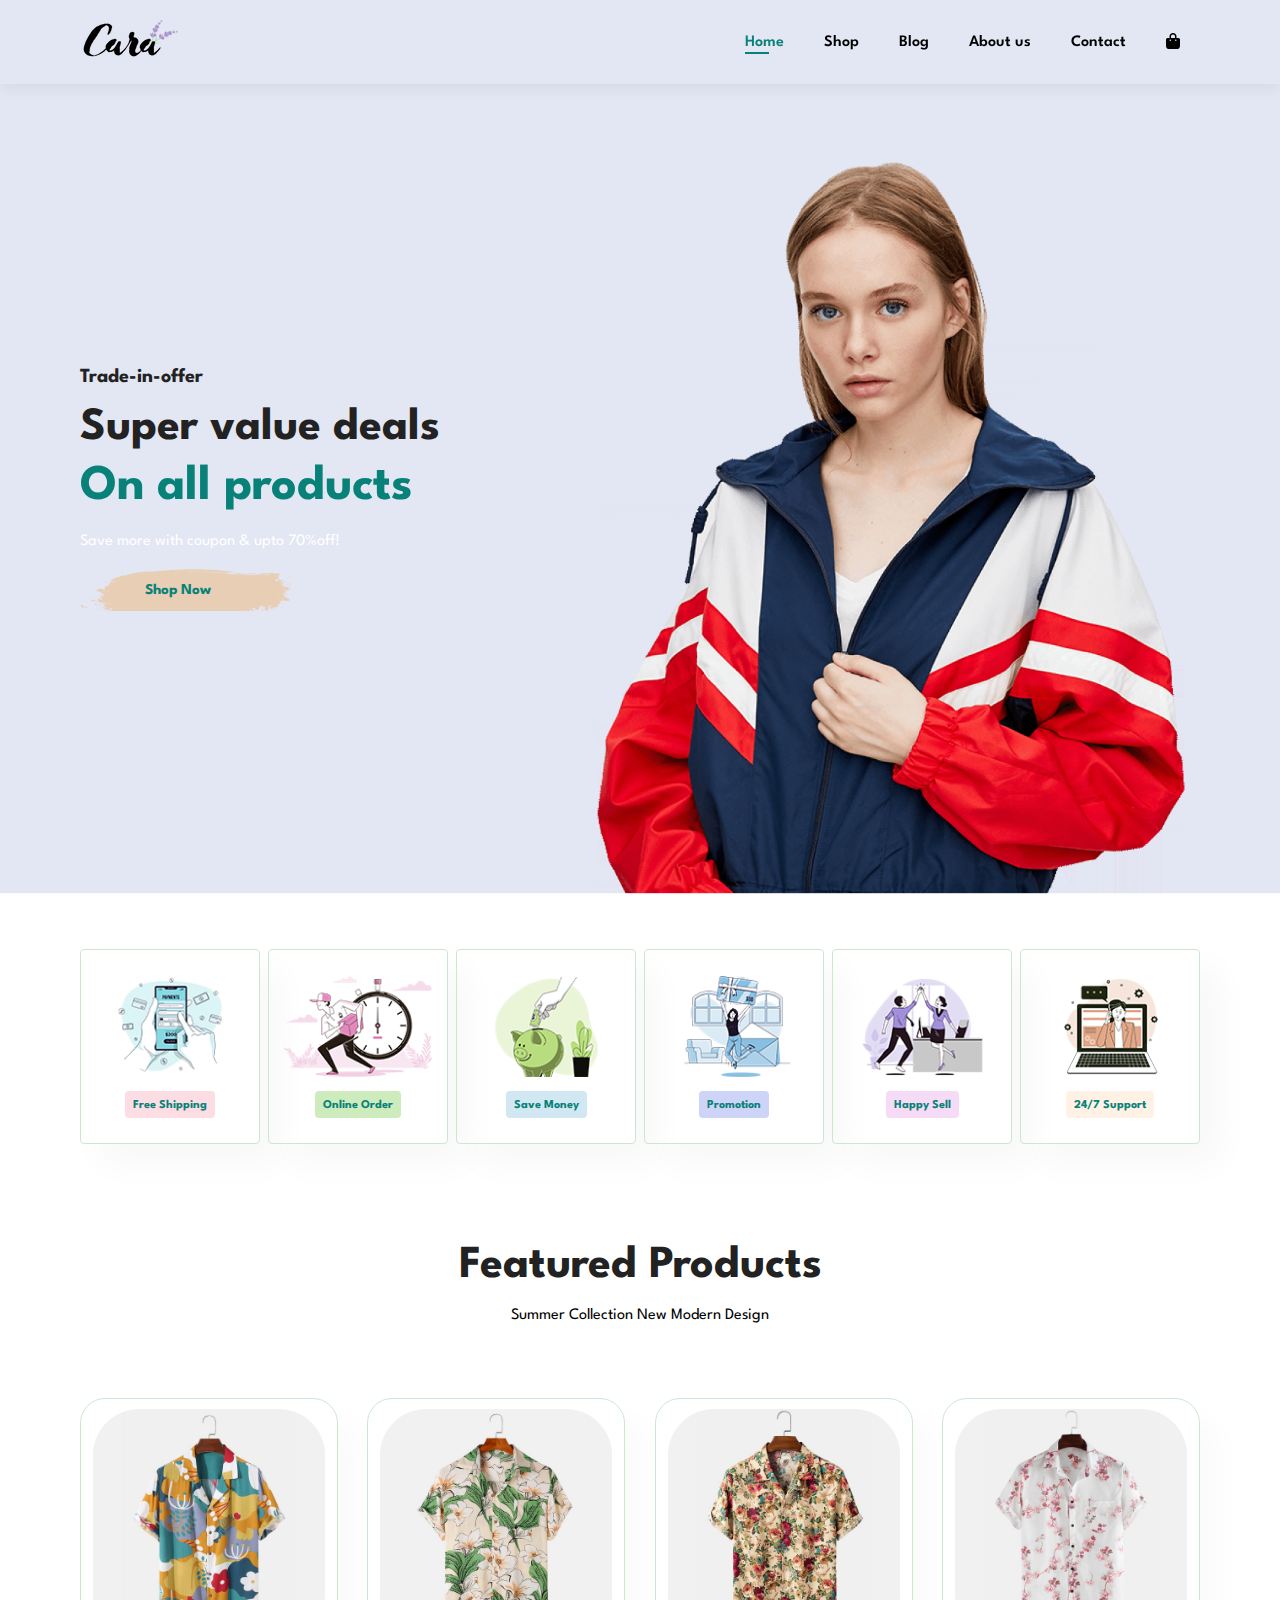
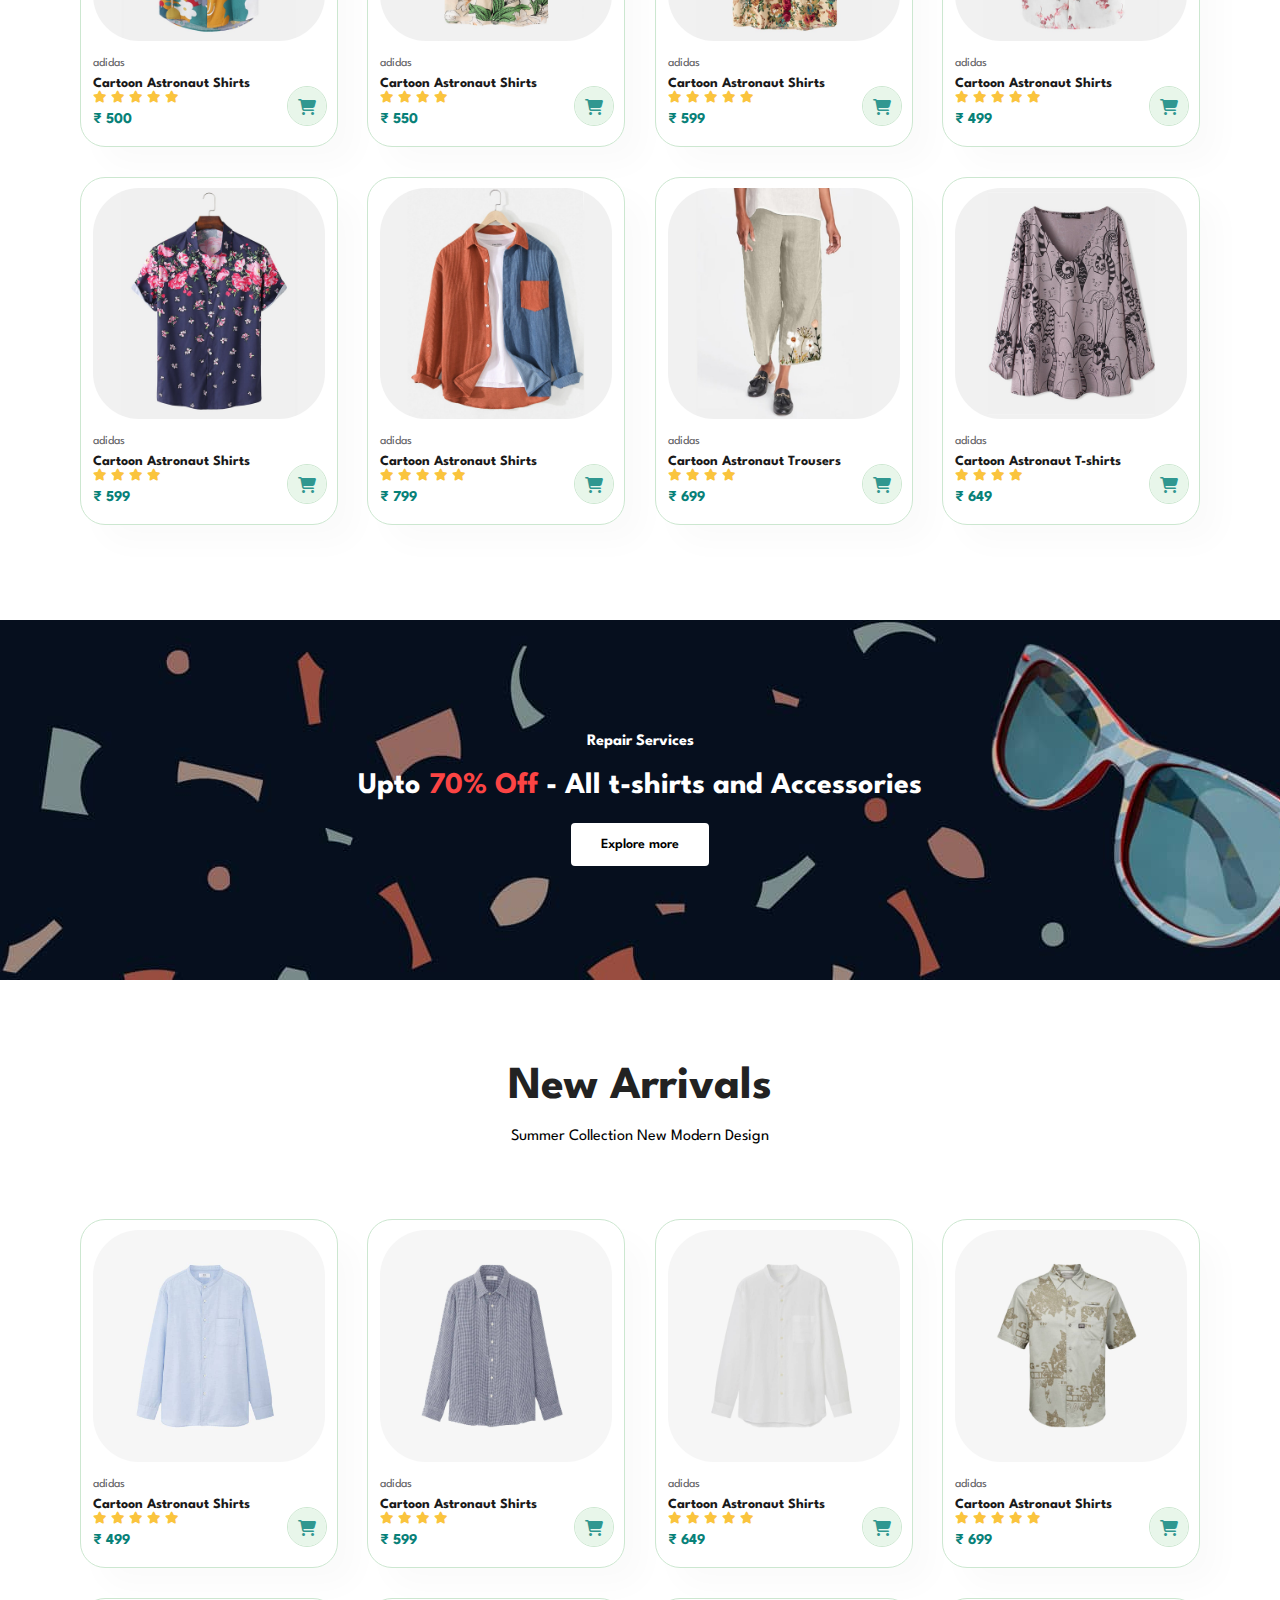
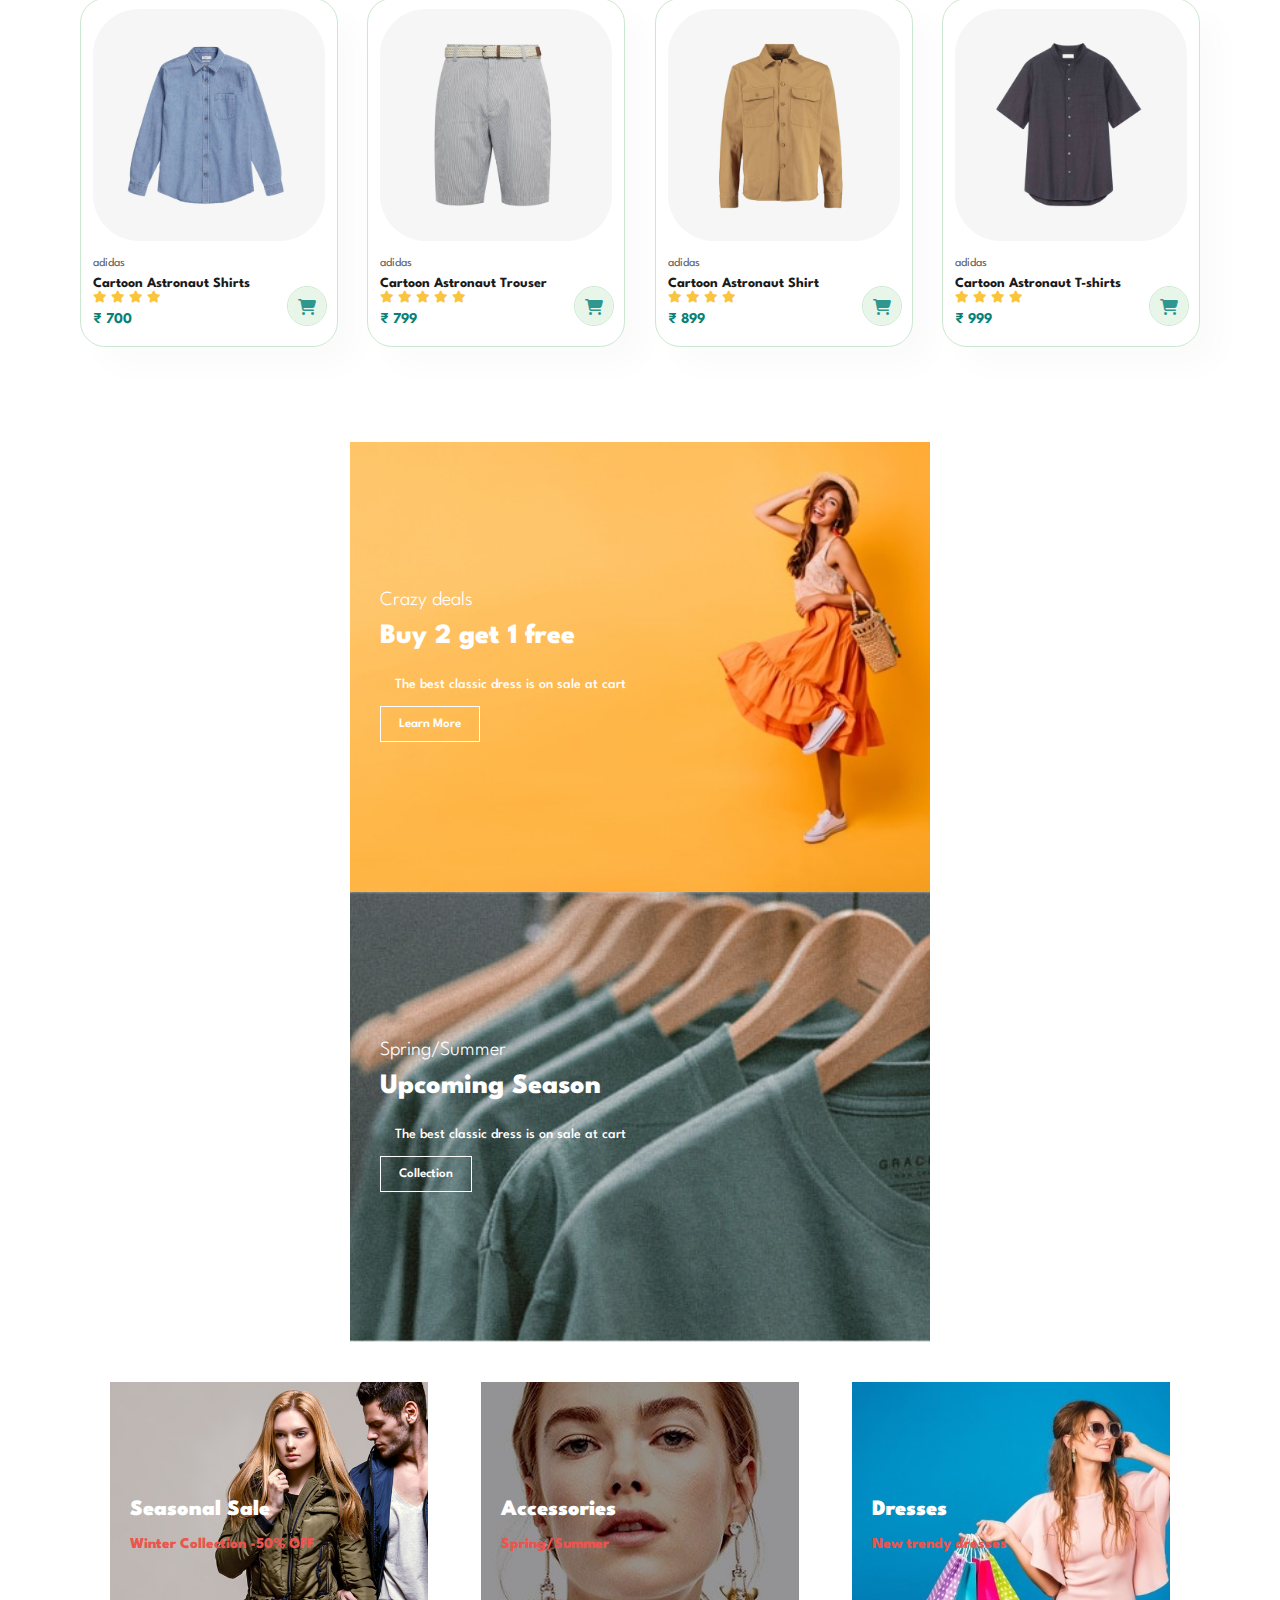
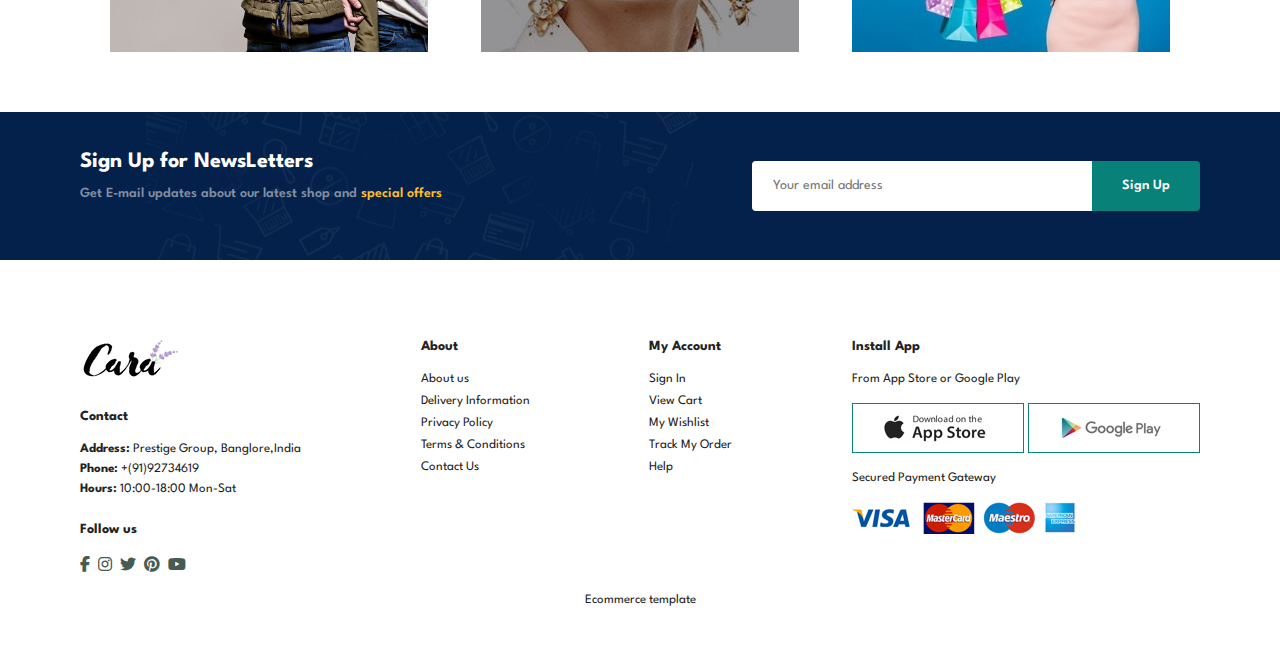
<file: index.html>
<!DOCTYPE html>
<html lang="en">
<head>
    <meta charset="UTF-8">
    <meta name="viewport" content="width=device-width, initial-scale=1.0">
    <link rel="stylesheet" href="style.css">
    <link rel="stylesheet" href="https://cdnjs.cloudflare.com/ajax/libs/font-awesome/6.4.2/css/all.min.css" />
    <title>E-commerce</title>
</head>
<body>

    <!--Navbar section-->

    <section id="header">
        <a href="#"><img src="img/logo.png" class="logo"></a>
        <div>
            <ul id="navbar">
                <li><a class="active" href="index.html">Home</a></li>
                <li><a href="shop.html">Shop</a></li>
                <li><a href="blog.html">Blog</a></li>
                <li><a href="about.html">About us</a></li>
                <li><a href="contact.html">Contact</a></li>
                <li id="lg-bag"><a href="cart.html"><i class="fa fa-shopping-bag"></i></a></li>
                <a href="#" id="close"><i class="fa fa-times"></i></a>
            </ul>
        </div>
        <div id="mobile">
            <a href=""><i class="fa fa-shopping-bag"></i></a>
            <i id="bar" class="fas fa-outdent"></i>
        </div>
    </section>

    <!--Hero section-->
    <section id="hero">
        <h4>Trade-in-offer</h4>
        <h2>Super value deals</h2>
        <h1>On all products</h1>
        <p>Save more with coupon & upto 70%off!</p>
        <button>Shop Now</button>
    </section>

    <!--Feature sectioin-->
    <section id="feature" class="section-p1">
        <div class="fe-box">
            <img src="img/features/f1.png" alt="">
            <h6>Free Shipping</h6>
        </div>
        <div class="fe-box">
            <img src="img/features/f2.png" alt="">
            <h6>Online Order</h6>
        </div>
        <div class="fe-box">
            <img src="img/features/f3.png" alt="">
            <h6>Save Money</h6>
        </div>
        <div class="fe-box">
            <img src="img/features/f4.png" alt="">
            <h6>Promotion</h6>
        </div>
        <div class="fe-box">
            <img src="img/features/f5.png" alt="">
            <h6>Happy Sell</h6>
        </div>
        <div class="fe-box">
            <img src="img/features/f6.png" alt="">
            <h6>24/7 Support</h6>
        </div>
    </section>

    <!--Products section-->
    <section id="product1" class="section-p1">
        <h2>Featured Products</h2>
        <p>Summer Collection New Modern Design</p>
        <div class="pro-container">
            <div class="pro">
                <img src="img/products/f1.jpg">
                <div class="des">
                    <span>adidas</span>
                    <h5>Cartoon Astronaut Shirts</h5>
                    <div class="star">
                        <i class="fas fa-star"></i>
                        <i class="fas fa-star"></i>
                        <i class="fas fa-star"></i>
                        <i class="fas fa-star"></i>
                        <i class="fas fa-star"></i>
                    </div>
                    <h4>&#8377; 500</h4>
                </div>
                <a href="#"><i class="fa fa-shopping-cart" id="cart"></i></a>
            </div>
            <div class="pro">
                <img src="img/products/f2.jpg">
                <div class="des">
                    <span>adidas</span>
                    <h5>Cartoon Astronaut Shirts</h5>
                    <div class="star">
                        <i class="fas fa-star"></i>
                        <i class="fas fa-star"></i>
                        <i class="fas fa-star"></i>
                        <i class="fas fa-star"></i>
                    </div>
                    <h4>&#8377; 550</h4>
                </div>
                <a href="#"><i class="fa fa-shopping-cart" id="cart"></i></a>
            </div>
            <div class="pro">
                <img src="img/products/f3.jpg">
                <div class="des">
                    <span>adidas</span>
                    <h5>Cartoon Astronaut Shirts</h5>
                    <div class="star">
                        <i class="fas fa-star"></i>
                        <i class="fas fa-star"></i>
                        <i class="fas fa-star"></i>
                        <i class="fas fa-star"></i>
                        <i class="fas fa-star"></i>
                    </div>
                    <h4>&#8377; 599</h4>
                </div>
                <a href="#"><i class="fa fa-shopping-cart" id="cart"></i></a>
            </div>
            <div class="pro">
                <img src="img/products/f4.jpg">
                <div class="des">
                    <span>adidas</span>
                    <h5>Cartoon Astronaut Shirts</h5>
                    <div class="star">
                        <i class="fas fa-star"></i>
                        <i class="fas fa-star"></i>
                        <i class="fas fa-star"></i>
                        <i class="fas fa-star"></i>
                        <i class="fas fa-star"></i>
                    </div>
                    <h4>&#8377; 499</h4>
                </div>
                <a href="#"><i class="fa fa-shopping-cart" id="cart"></i></a>
            </div>
            <div class="pro">
                <img src="img/products/f5.jpg">
                <div class="des">
                    <span>adidas</span>
                    <h5>Cartoon Astronaut Shirts</h5>
                    <div class="star">
                        <i class="fas fa-star"></i>
                        <i class="fas fa-star"></i>
                        <i class="fas fa-star"></i>
                        <i class="fas fa-star"></i>
                    </div>
                    <h4>&#8377; 599</h4>
                </div>
                <a href="#"><i class="fa fa-shopping-cart" id="cart"></i></a>
            </div>
            <div class="pro">
                <img src="img/products/f6.jpg">
                <div class="des">
                    <span>adidas</span>
                    <h5>Cartoon Astronaut Shirts</h5>
                    <div class="star">
                        <i class="fas fa-star"></i>
                        <i class="fas fa-star"></i>
                        <i class="fas fa-star"></i>
                        <i class="fas fa-star"></i>
                        <i class="fas fa-star"></i>
                    </div>
                    <h4>&#8377; 799</h4>
                </div>
                <a href="#"><i class="fa fa-shopping-cart" id="cart"></i></a>
            </div>
            <div class="pro">
                <img src="img/products/f7.jpg">
                <div class="des">
                    <span>adidas</span>
                    <h5>Cartoon Astronaut Trousers</h5>
                    <div class="star">
                        <i class="fas fa-star"></i>
                        <i class="fas fa-star"></i>
                        <i class="fas fa-star"></i>
                        <i class="fas fa-star"></i>
                    </div>
                    <h4>&#8377; 699</h4>
                </div>
                <a href="#"><i class="fa fa-shopping-cart" id="cart"></i></a>
            </div>
            <div class="pro">
                <img src="img/products/f8.jpg">
                <div class="des">
                    <span>adidas</span>
                    <h5>Cartoon Astronaut T-shirts</h5>
                    <div class="star">
                        <i class="fas fa-star"></i>
                        <i class="fas fa-star"></i>
                        <i class="fas fa-star"></i>
                        <i class="fas fa-star"></i>
                    </div>
                    <h4>&#8377; 649</h4>
                </div>
                <a href="#"><i class="fa fa-shopping-cart" id="cart"></i></a>
            </div>
            
        </div>
    </section>

    <!--Banner section-->
    <section id="banner" class="section-m1">
        <h4>Repair Services</h4>
        <h2>Upto <span>70% Off</span> - All t-shirts and Accessories</h2>
        <button class="normal">Explore more</button>
    </section>

    <!--New Arrival-->
    <section id="product1" class="section-p1">
        <h2>New Arrivals</h2>
        <p>Summer Collection New Modern Design</p>
        <div class="pro-container">
            <div class="pro">
                <img src="img/products/n1.jpg">
                <div class="des">
                    <span>adidas</span>
                    <h5>Cartoon Astronaut Shirts</h5>
                    <div class="star">
                        <i class="fas fa-star"></i>
                        <i class="fas fa-star"></i>
                        <i class="fas fa-star"></i>
                        <i class="fas fa-star"></i>
                        <i class="fas fa-star"></i>
                    </div>
                    <h4>&#8377; 499 </h4>
                </div>
                <a href="#"><i class="fa fa-shopping-cart" id="cart"></i></a>
            </div>
            <div class="pro">
                <img src="img/products/n2.jpg">
                <div class="des">
                    <span>adidas</span>
                    <h5>Cartoon Astronaut Shirts</h5>
                    <div class="star">
                        <i class="fas fa-star"></i>
                        <i class="fas fa-star"></i>
                        <i class="fas fa-star"></i>
                        <i class="fas fa-star"></i>
                    </div>
                    <h4>&#8377; 599</h4>
                </div>
                <a href="#"><i class="fa fa-shopping-cart" id="cart"></i></a>
            </div>
            <div class="pro">
                <img src="img/products/n3.jpg">
                <div class="des">
                    <span>adidas</span>
                    <h5>Cartoon Astronaut Shirts</h5>
                    <div class="star">
                        <i class="fas fa-star"></i>
                        <i class="fas fa-star"></i>
                        <i class="fas fa-star"></i>
                        <i class="fas fa-star"></i>
                        <i class="fas fa-star"></i>
                    </div>
                    <h4>&#8377; 649</h4>
                </div>
                <a href="#"><i class="fa fa-shopping-cart" id="cart"></i></a>
            </div>
            <div class="pro">
                <img src="img/products/n4.jpg">
                <div class="des">
                    <span>adidas</span>
                    <h5>Cartoon Astronaut Shirts</h5>
                    <div class="star">
                        <i class="fas fa-star"></i>
                        <i class="fas fa-star"></i>
                        <i class="fas fa-star"></i>
                        <i class="fas fa-star"></i>
                        <i class="fas fa-star"></i>
                    </div>
                    <h4>&#8377; 699</h4>
                </div>
                <a href="#"><i class="fa fa-shopping-cart" id="cart"></i></a>
            </div>
            <div class="pro">
                <img src="img/products/n5.jpg">
                <div class="des">
                    <span>adidas</span>
                    <h5>Cartoon Astronaut Shirts</h5>
                    <div class="star">
                        <i class="fas fa-star"></i>
                        <i class="fas fa-star"></i>
                        <i class="fas fa-star"></i>
                        <i class="fas fa-star"></i>
                    </div>
                    <h4>&#8377; 700</h4>
                </div>
                <a href="#"><i class="fa fa-shopping-cart" id="cart"></i></a>
            </div>
            <div class="pro">
                <img src="img/products/n6.jpg">
                <div class="des">
                    <span>adidas</span>
                    <h5>Cartoon Astronaut Trouser</h5>
                    <div class="star">
                        <i class="fas fa-star"></i>
                        <i class="fas fa-star"></i>
                        <i class="fas fa-star"></i>
                        <i class="fas fa-star"></i>
                        <i class="fas fa-star"></i>
                    </div>
                    <h4>&#8377; 799</h4>
                </div>
                <a href="#"><i class="fa fa-shopping-cart" id="cart"></i></a>
            </div>
            <div class="pro">
                <img src="img/products/n7.jpg">
                <div class="des">
                    <span>adidas</span>
                    <h5>Cartoon Astronaut Shirt</h5>
                    <div class="star">
                        <i class="fas fa-star"></i>
                        <i class="fas fa-star"></i>
                        <i class="fas fa-star"></i>
                        <i class="fas fa-star"></i>
                    </div>
                    <h4>&#8377; 899</h4>
                </div>
                <a href="#"><i class="fa fa-shopping-cart" id="cart"></i></a>
            </div>
            <div class="pro">
                <img src="img/products/n8.jpg">
                <div class="des">
                    <span>adidas</span>
                    <h5>Cartoon Astronaut T-shirts</h5>
                    <div class="star">
                        <i class="fas fa-star"></i>
                        <i class="fas fa-star"></i>
                        <i class="fas fa-star"></i>
                        <i class="fas fa-star"></i>
                    </div>
                    <h4>&#8377; 999</h4>
                </div>
                <a href="#"><i class="fa fa-shopping-cart" id="cart"></i></a>
            </div>
            
        </div>
    </section>

    <!--Call to actioin banner-->
    <section id="sm-banner" class="section-p1">
        <div class="banner-box">
            <h4>Crazy deals</h4>
            <h2>Buy 2 get 1 free</h2>
            <span>The best classic dress is on sale at cart</span>
            <button class="white">Learn More</button>
        </div>
        <div class="banner-box banner-box2">
            <h4>Spring/Summer</h4>
            <h2>Upcoming Season</h2>
            <span>The best classic dress is on sale at cart</span>
            <button class="white">Collection</button>
        </div>
    </section>

    <!--Text Banner-->
    <section id="banner3">
        <div class="banner-box">
            <h2>Seasonal Sale</h2>
            <h3>Winter Collection -50% OFF</h3>
        </div>
        <div class="banner-box banner-box2">
            <h2>Accessories</h2>
            <h3>Spring/Summer</h3>
        </div>
        <div class="banner-box banner-box3">
            <h2>Dresses</h2>
            <h3>New trendy dresses</h3>
        </div>
    </section>

    <!--Newsletter section-->
    <section id="newsletter" class="section-p1 section-m1">
        <div class="newstext">
            <h4>Sign Up for NewsLetters</h4>
            <p>Get E-mail updates about our latest shop and <span>special offers</span></p>
        </div>
        <div class="form">
            <input type="text" name="" id="" placeholder="Your email address">
            <button class="normal">Sign Up</button>
        </div>
    </section>

    <!--Footer section-->
    <footer class="section-p1">
        <div class="col">
            <img class="logo" src="img/logo.png">
            <h4>Contact</h4>
            <p><strong>Address:</strong> Prestige Group, Banglore,India</p>
            <p><strong>Phone:</strong> +(91)92734619</p>
            <p><strong>Hours:</strong> 10:00-18:00 Mon-Sat</p>
            <div class="follow">
                <h4>Follow us</h4>
                <div class="icons">
                    <i class="fab fa-facebook-f"></i>
                    <i class="fab fa-instagram"></i>
                    <i class="fab fa-twitter"></i>
                    <i class="fab fa-pinterest"></i>
                    <i class="fab fa-youtube"></i>
                </div>
            </div>
        </div>
        <div class="col">
            <h4>About</h4>
            <a href="#">About us</a>
            <a href="#">Delivery Information</a>
            <a href="#">Privacy Policy</a>
            <a href="#">Terms & Conditions</a>
            <a href="#">Contact Us</a>
        </div>
        <div class="col">
            <h4>My Account</h4>
            <a href="#">Sign In</a>
            <a href="#">View Cart</a>
            <a href="#">My Wishlist</a>
            <a href="#">Track My Order</a>
            <a href="#">Help</a>
        </div>
        <div class="col install">
            <h4>Install App</h4>
            <p>From App Store or Google Play</p>
            <div class="row">
                <img src="img/pay/app.jpg" alt="">
                <img src="img/pay/play.jpg" alt="">
            </div>
            <p>Secured Payment Gateway</p>
            <img src="img/pay/pay.png" alt="">
        </div>
        <div class="copyright">
            <p>Ecommerce template</p>
        </div>
    </footer>

    <script src="index.js"></script> 
</body>
</html>
</file>
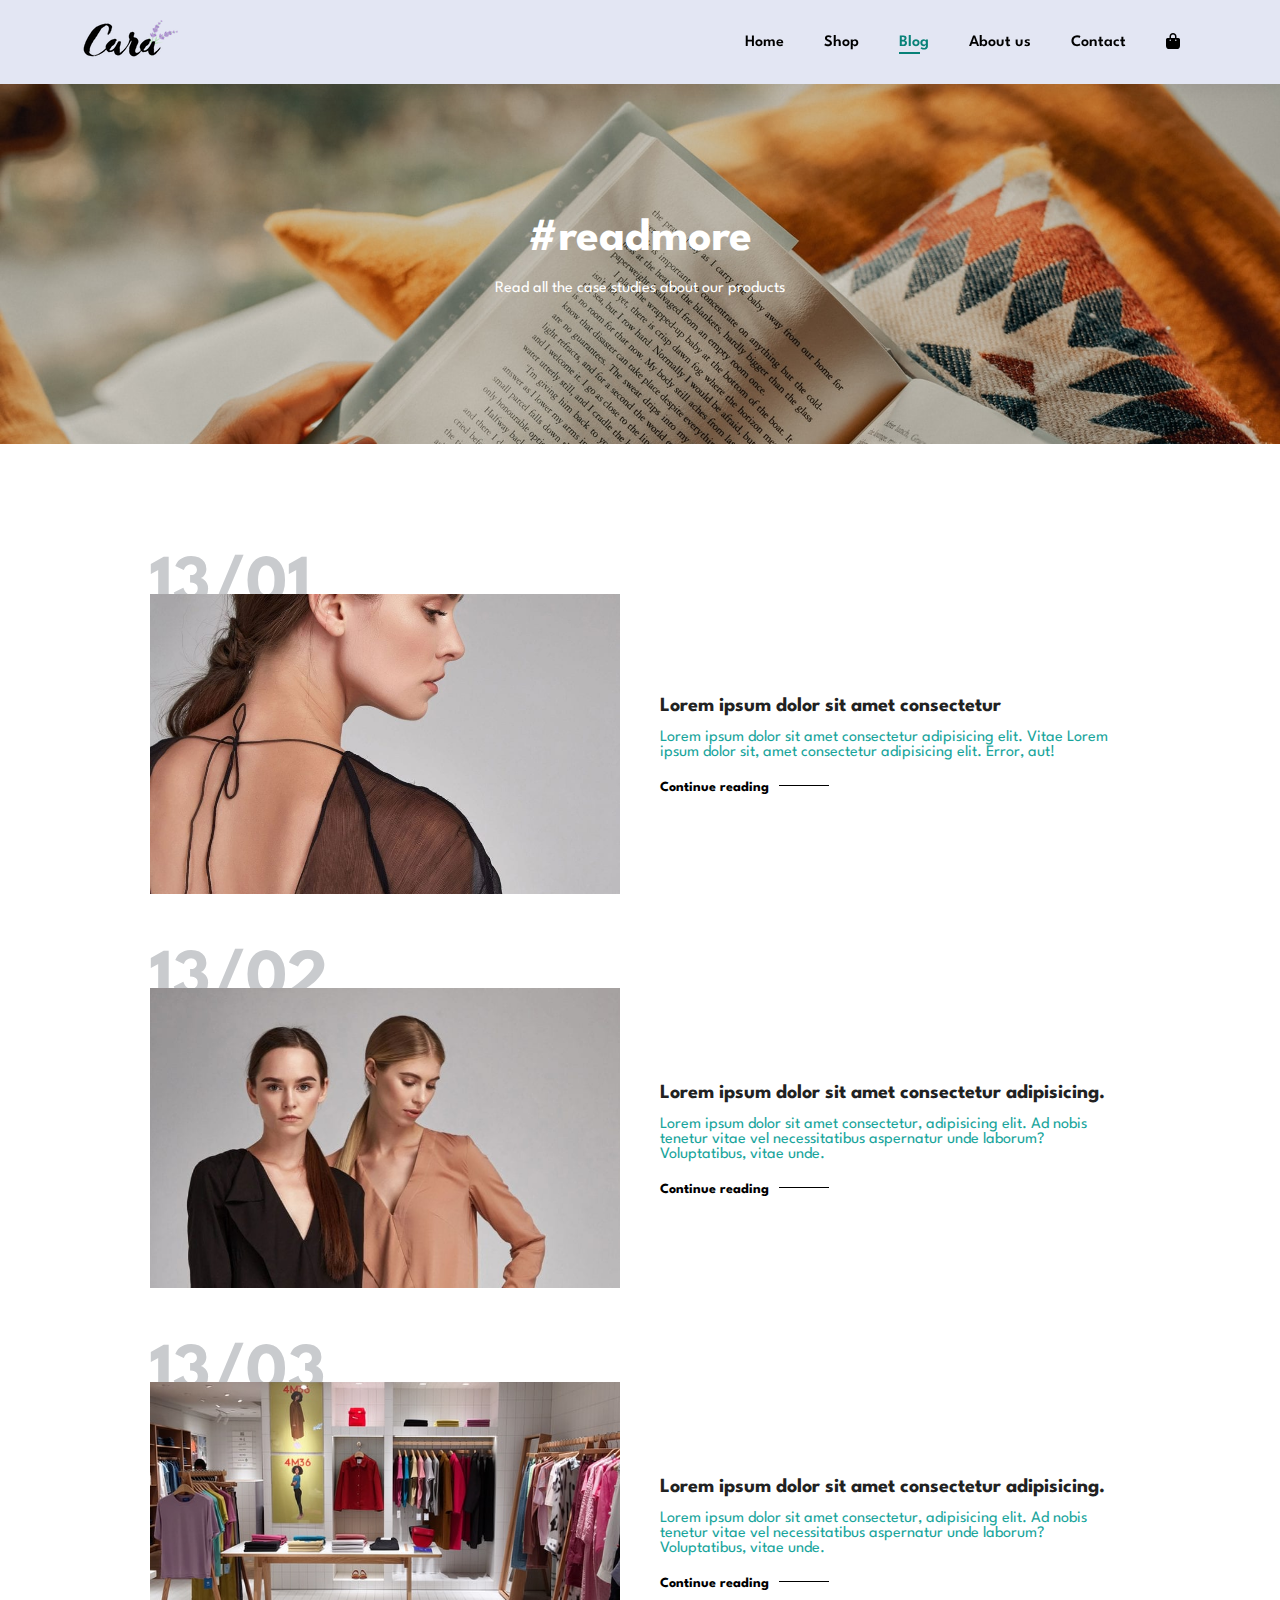
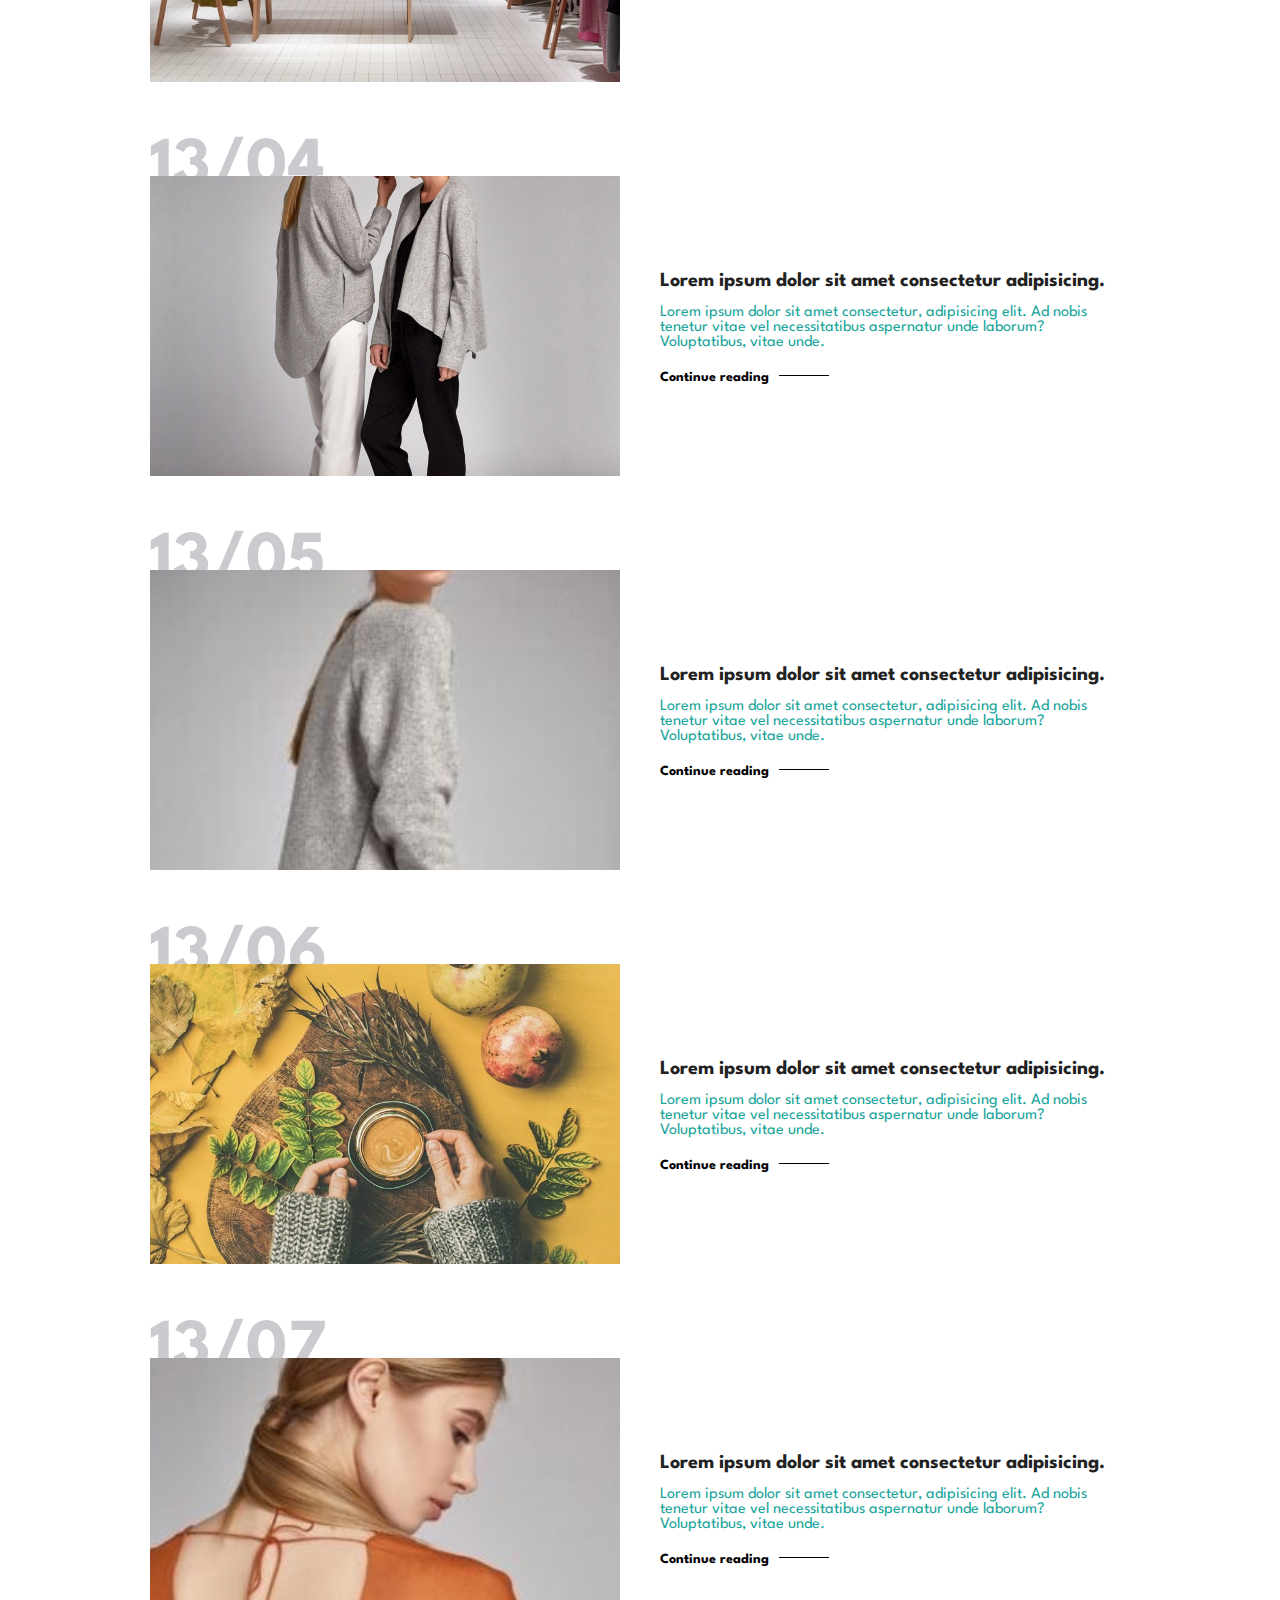
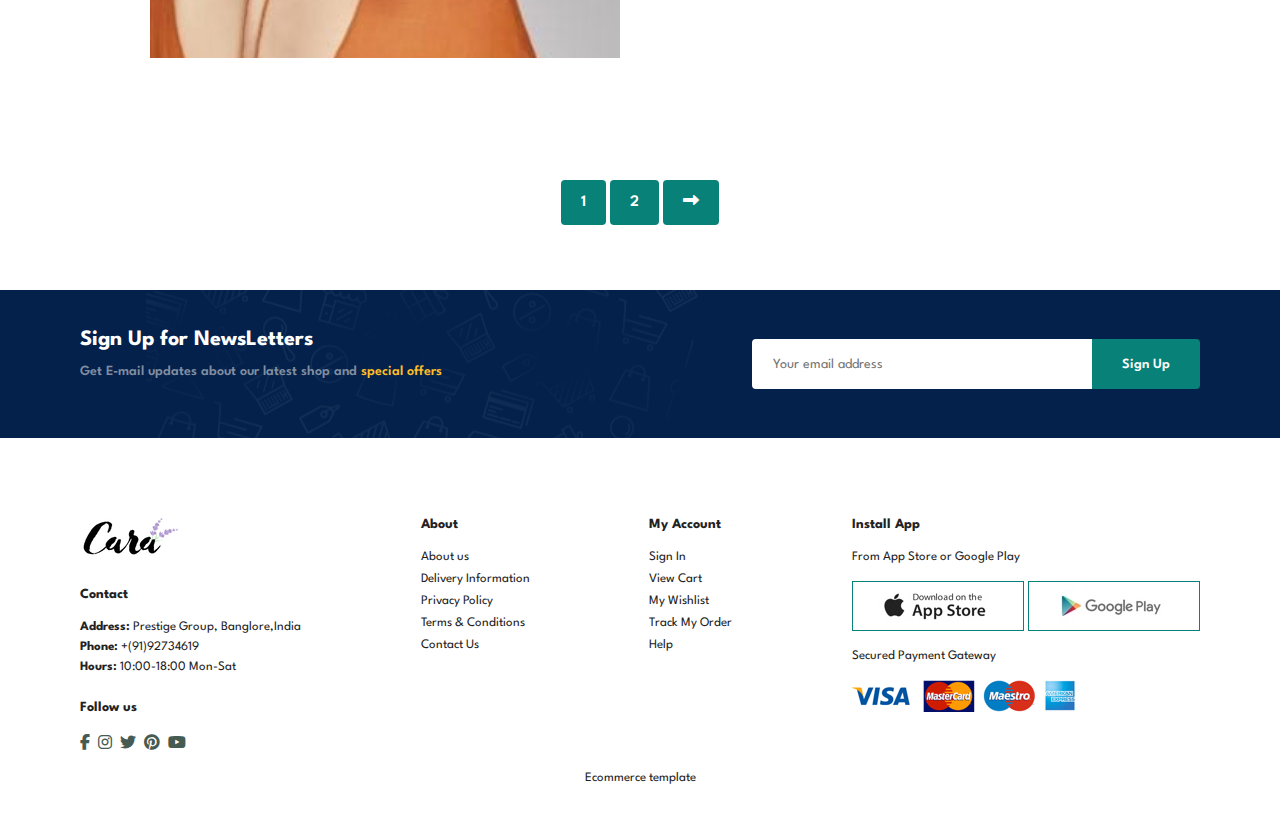
<file: blog.html>
<!DOCTYPE html>
<html lang="en">
<head>
    <meta charset="UTF-8">
    <meta name="viewport" content="width=device-width, initial-scale=1.0">
    <link rel="stylesheet" href="style.css">
    <link rel="stylesheet" href="https://cdnjs.cloudflare.com/ajax/libs/font-awesome/6.4.2/css/all.min.css" />
    <title>Document</title>
</head>
<body>

    <!--Navbar section-->

    <section id="header">
        <a href="#"><img src="img/logo.png" class="logo"></a>
        <div>
            <ul id="navbar">
                <li><a href="index.html">Home</a></li>
                <li><a href="shop.html">Shop</a></li>
                <li><a class="active" href="blog.html">Blog</a></li>
                <li><a href="about.html">About us</a></li>
                <li><a href="contact.html">Contact</a></li>
                <li id="lg-bag"><a href="cart.html"><i class="fa fa-shopping-bag"></i></a></li>
                <a href="#" id="close"><i class="fa fa-times"></i></a>
            </ul>
        </div>
        <div id="mobile">
            <a href=""><i class="fa fa-shopping-bag"></i></a>
            <i id="bar" class="fas fa-outdent"></i>
        </div>
    </section>

    <!--Hero section-->
    <section id="blog-header">
        <h2>#readmore</h2>
        <p>Read all the case studies about our products</p>
    </section>

    <!--Blog section-->
    <section id="blog">
        <div class="blog-box">
            <div class="blog-img">
                <img src="img/blog/b1.jpg" alt="">
            </div>
            <div class="blog-details">
                <h4>Lorem ipsum dolor sit amet consectetur</h4>
                <p>Lorem ipsum dolor sit amet consectetur adipisicing elit. Vitae Lorem ipsum dolor sit, amet consectetur adipisicing elit. Error, aut!</p>
                <a href="#">Continue reading</a>
            </div>
            <h1>13/01</h1>
        </div>
        <div class="blog-box">
            <div class="blog-img">
                <img src="img/blog/b2.jpg" alt="">
            </div>
            <div class="blog-details">
                <h4>Lorem ipsum dolor sit amet consectetur adipisicing.</h4>
                <p>Lorem ipsum dolor sit amet consectetur, adipisicing elit. Ad nobis tenetur vitae vel necessitatibus aspernatur unde laborum? Voluptatibus, vitae unde.</p>
                <a href="#">Continue reading</a>
            </div>
            <h1>13/02</h1>
        </div>
        <div class="blog-box">
            <div class="blog-img">
                <img src="img/blog/b3.jpg" alt="">
            </div>
            <div class="blog-details">
                <h4>Lorem ipsum dolor sit amet consectetur adipisicing.</h4>
                <p>Lorem ipsum dolor sit amet consectetur, adipisicing elit. Ad nobis tenetur vitae vel necessitatibus aspernatur unde laborum? Voluptatibus, vitae unde.</p>
                <a href="#">Continue reading</a>
            </div>
            <h1>13/03</h1>
        </div>
        <div class="blog-box">
            <div class="blog-img">
                <img src="img/blog/b4.jpg" alt="">
            </div>
            <div class="blog-details">
                <h4>Lorem ipsum dolor sit amet consectetur adipisicing.</h4>
                <p>Lorem ipsum dolor sit amet consectetur, adipisicing elit. Ad nobis tenetur vitae vel necessitatibus aspernatur unde laborum? Voluptatibus, vitae unde.</p>
                <a href="#">Continue reading</a>
            </div>
            <h1>13/04</h1>
        </div>
        <div class="blog-box">
            <div class="blog-img">
                <img src="img/blog/b5.jpg" alt="">
            </div>
            <div class="blog-details">
                <h4>Lorem ipsum dolor sit amet consectetur adipisicing.</h4>
                <p>Lorem ipsum dolor sit amet consectetur, adipisicing elit. Ad nobis tenetur vitae vel necessitatibus aspernatur unde laborum? Voluptatibus, vitae unde.</p>
                <a href="#">Continue reading</a>
            </div>
            <h1>13/05</h1>
        </div>
        <div class="blog-box">
            <div class="blog-img">
                <img src="img/blog/b6.jpg" alt="">
            </div>
            <div class="blog-details">
                <h4>Lorem ipsum dolor sit amet consectetur adipisicing.</h4>
                <p>Lorem ipsum dolor sit amet consectetur, adipisicing elit. Ad nobis tenetur vitae vel necessitatibus aspernatur unde laborum? Voluptatibus, vitae unde.</p>
                <a href="#">Continue reading</a>
            </div>
            <h1>13/06</h1>
        </div>
        <div class="blog-box">
            <div class="blog-img">
                <img src="img/blog/b7.jpg" alt="">
            </div>
            <div class="blog-details">
                <h4>Lorem ipsum dolor sit amet consectetur adipisicing.</h4>
                <p>Lorem ipsum dolor sit amet consectetur, adipisicing elit. Ad nobis tenetur vitae vel necessitatibus aspernatur unde laborum? Voluptatibus, vitae unde.</p>
                <a href="#">Continue reading</a>
            </div>
            <h1>13/07</h1>
        </div>
    </section>

    <!--Pagination section-->
    <section id="pagination" class="section-p1">
        <a href="#">1</a>
        <a href="#">2</a>
        <a href="#"><i class="fa fa-long-arrow-alt-right"></i></a>
    </section>

    <!--Newsletter section-->
    <section id="newsletter" class="section-p1 section-m1">
        <div class="newstext">
            <h4>Sign Up for NewsLetters</h4>
            <p>Get E-mail updates about our latest shop and <span>special offers</span></p>
        </div>
        <div class="form">
            <input type="text" name="" id="" placeholder="Your email address">
            <button class="normal">Sign Up</button>
        </div>
    </section>

    <!--Footer section-->
    <footer class="section-p1">
        <div class="col">
            <img class="logo" src="img/logo.png">
            <h4>Contact</h4>
            <p><strong>Address:</strong> Prestige Group, Banglore,India</p>
            <p><strong>Phone:</strong> +(91)92734619</p>
            <p><strong>Hours:</strong> 10:00-18:00 Mon-Sat</p>
            <div class="follow">
                <h4>Follow us</h4>
                <div class="icons">
                    <i class="fab fa-facebook-f"></i>
                    <i class="fab fa-instagram"></i>
                    <i class="fab fa-twitter"></i>
                    <i class="fab fa-pinterest"></i>
                    <i class="fab fa-youtube"></i>
                </div>
            </div>
        </div>
        <div class="col">
            <h4>About</h4>
            <a href="#">About us</a>
            <a href="#">Delivery Information</a>
            <a href="#">Privacy Policy</a>
            <a href="#">Terms & Conditions</a>
            <a href="#">Contact Us</a>
        </div>
        <div class="col">
            <h4>My Account</h4>
            <a href="#">Sign In</a>
            <a href="#">View Cart</a>
            <a href="#">My Wishlist</a>
            <a href="#">Track My Order</a>
            <a href="#">Help</a>
        </div>
        <div class="col install">
            <h4>Install App</h4>
            <p>From App Store or Google Play</p>
            <div class="row">
                <img src="img/pay/app.jpg" alt="">
                <img src="img/pay/play.jpg" alt="">
            </div>
            <p>Secured Payment Gateway</p>
            <img src="img/pay/pay.png" alt="">
        </div>
        <div class="copyright">
            <p>Ecommerce template</p>
        </div>
    </footer>

    <script src="index.js"></script> 
</body>
</html>
</file>
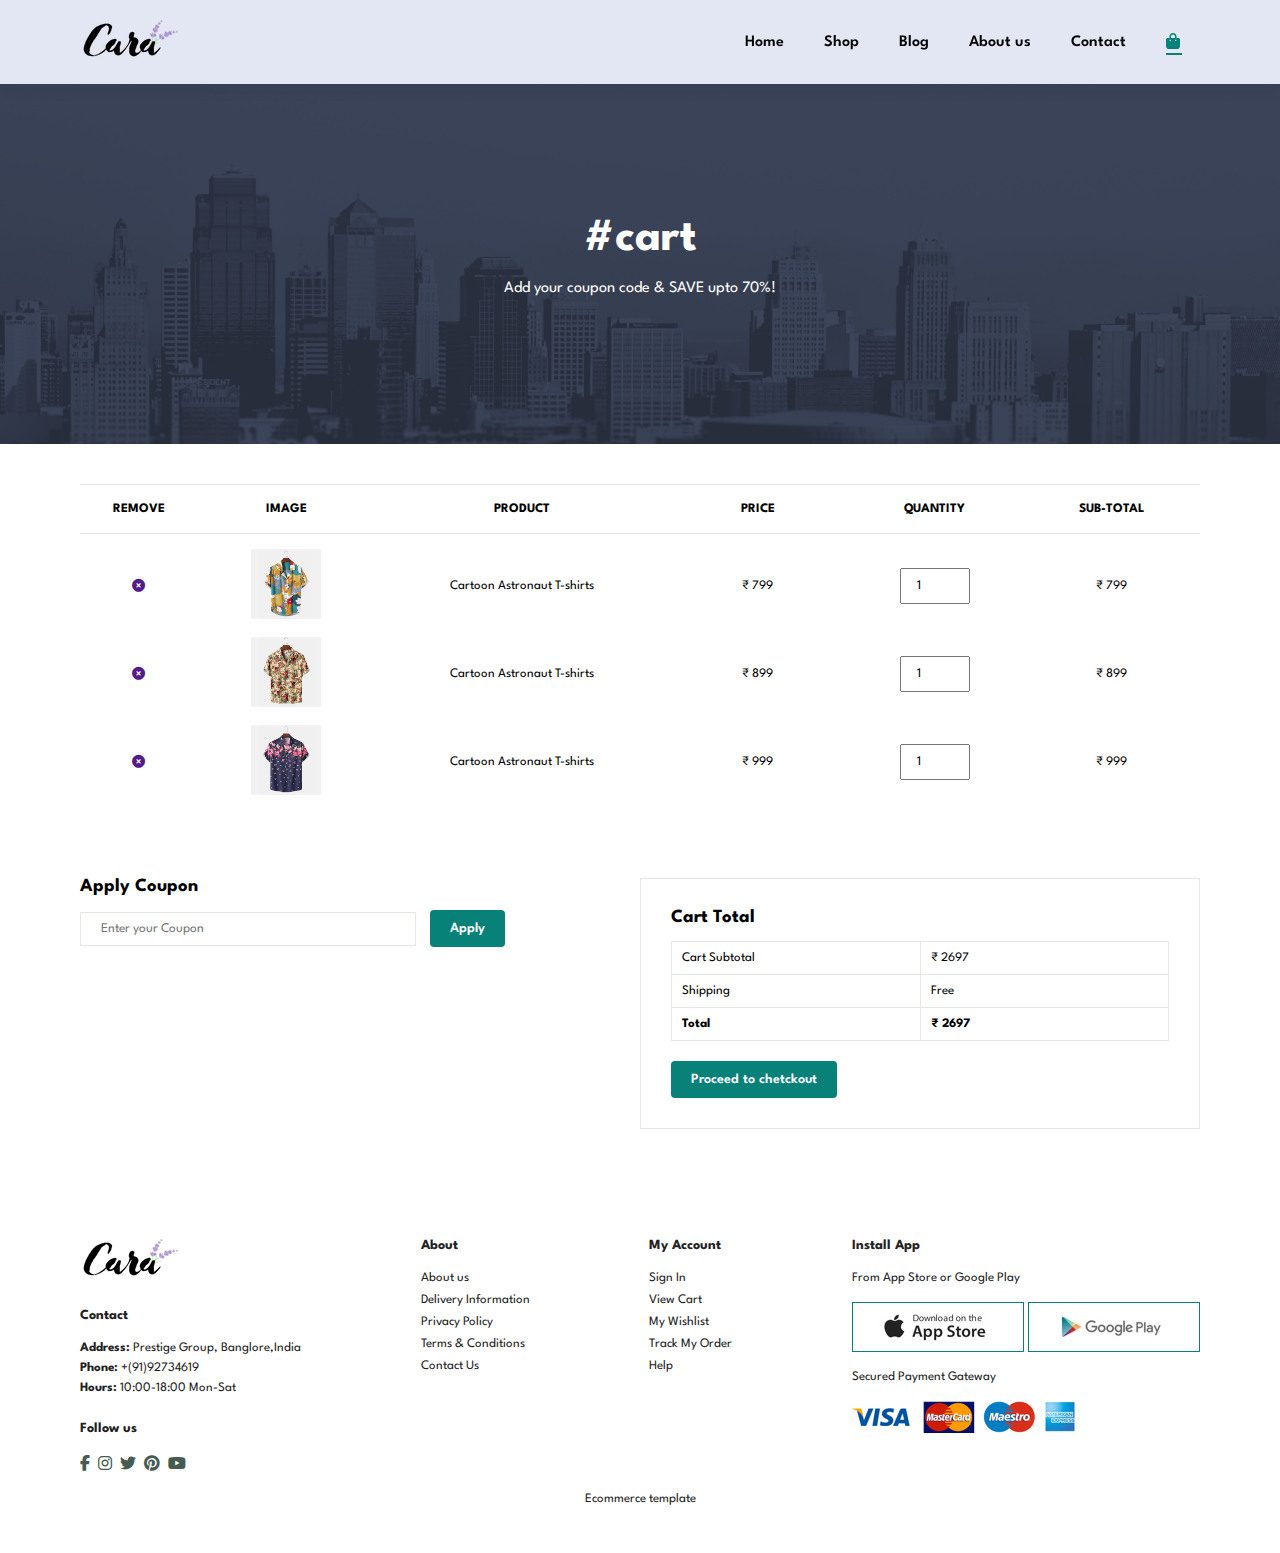
<file: cart.html>
<!DOCTYPE html>
<html lang="en">
<head>
    <meta charset="UTF-8">
    <meta name="viewport" content="width=device-width, initial-scale=1.0">
    <link rel="stylesheet" href="style.css">
    <link rel="stylesheet" href="https://cdnjs.cloudflare.com/ajax/libs/font-awesome/6.4.2/css/all.min.css" />
    <title>Document</title>
</head>
<body>

    <!--Navbar section-->

    <section id="header">
        <a href="#"><img src="img/logo.png" class="logo"></a>
        <div>
            <ul id="navbar">
                <li><a href="index.html">Home</a></li>
                <li><a href="shop.html">Shop</a></li>
                <li><a href="blog.html">Blog</a></li>
                <li><a href="about.html">About us</a></li>
                <li><a href="contact.html">Contact</a></li>
                <li id="lg-bag"><a class="active" href="cart.html"><i class="fa fa-shopping-bag"></i></a></li>
                <a href="#" id="close"><i class="fa fa-times"></i></a>
            </ul>
        </div>
        <div id="mobile">
            <a href=""><i class="fa fa-shopping-bag"></i></a>
            <i id="bar" class="fas fa-outdent"></i>
        </div>
    </section>

    <!--Hero section-->
    <section id="about-header">
        <h2>#cart</h2>
        <p>Add your coupon code & SAVE upto 70%!</p>
    </section>

    <section id="cart" class="section-p1">
        <table width="100%">
            <thead>
                <tr>
                    <td>REMOVE</td>
                    <td>IMAGE</td>
                    <td>PRODUCT</td>
                    <td>PRICE</td>
                    <td>QUANTITY</td>
                    <td>SUB-TOTAL</td>
                </tr>
            </thead>
            <tbody>
                <tr>
                    <td><a href=""><i class="fa fa-times-circle"></i></a></td>
                    <td><img src="img/products/f1.jpg" alt=""></td>
                    <td>Cartoon Astronaut T-shirts</td>
                    <td>&#8377; 799</td>
                    <td><input type="number" value="1"></td>
                    <td>&#8377; 799</td>
                </tr>
                <tr>
                    <td><a href=""><i class="fa fa-times-circle"></i></a></td>
                    <td><img src="img/products/f3.jpg" alt=""></td>
                    <td>Cartoon Astronaut T-shirts</td>
                    <td>&#8377; 899</td>
                    <td><input type="number" value="1"></td>
                    <td>&#8377; 899</td>
                </tr>
                <tr>
                    <td><a href=""><i class="fa fa-times-circle"></i></a></td>
                    <td><img src="img/products/f5.jpg" alt=""></td>
                    <td>Cartoon Astronaut T-shirts</td>
                    <td>&#8377; 999</td>
                    <td><input type="number" value="1"></td>
                    <td>&#8377; 999</td>
                </tr>
            </tbody>
        </table>

    </section>


    <section id="cart-add" class="section-p1">
        <div id="coupon">
            <h3>Apply Coupon</h3>
            <div>
                <input type="text" placeholder="Enter your Coupon">
                <button class="normal">Apply</button>
            </div>
        </div>

        <div id="subtotal">
            <h3>Cart Total</h3>
            <table>
                <tr>
                    <td>Cart Subtotal</td>
                    <td>&#8377; 2697</td>
                </tr>
                <tr>
                    <td>Shipping</td>
                    <td>Free</td>
                </tr>
                <tr>
                    <td><strong>Total</strong></td>
                    <td><strong>&#8377; 2697</strong></td>
                </tr>
            </table>
            <button class="normal">Proceed to chetckout</button>
        </div>
    </section>


    <!--Footer section-->
    <footer class="section-p1">
        <div class="col">
            <img class="logo" src="img/logo.png">
            <h4>Contact</h4>
            <p><strong>Address:</strong> Prestige Group, Banglore,India</p>
            <p><strong>Phone:</strong> +(91)92734619</p>
            <p><strong>Hours:</strong> 10:00-18:00 Mon-Sat</p>
            <div class="follow">
                <h4>Follow us</h4>
                <div class="icons">
                    <i class="fab fa-facebook-f"></i>
                    <i class="fab fa-instagram"></i>
                    <i class="fab fa-twitter"></i>
                    <i class="fab fa-pinterest"></i>
                    <i class="fab fa-youtube"></i>
                </div>
            </div>
        </div>
        <div class="col">
            <h4>About</h4>
            <a href="#">About us</a>
            <a href="#">Delivery Information</a>
            <a href="#">Privacy Policy</a>
            <a href="#">Terms & Conditions</a>
            <a href="#">Contact Us</a>
        </div>
        <div class="col">
            <h4>My Account</h4>
            <a href="#">Sign In</a>
            <a href="#">View Cart</a>
            <a href="#">My Wishlist</a>
            <a href="#">Track My Order</a>
            <a href="#">Help</a>
        </div>
        <div class="col install">
            <h4>Install App</h4>
            <p>From App Store or Google Play</p>
            <div class="row">
                <img src="img/pay/app.jpg" alt="">
                <img src="img/pay/play.jpg" alt="">
            </div>
            <p>Secured Payment Gateway</p>
            <img src="img/pay/pay.png" alt="">
        </div>
        <div class="copyright">
            <p>Ecommerce template</p>
        </div>
    </footer>

    <script src="index.js"></script> 
</body>
</html>
</file>
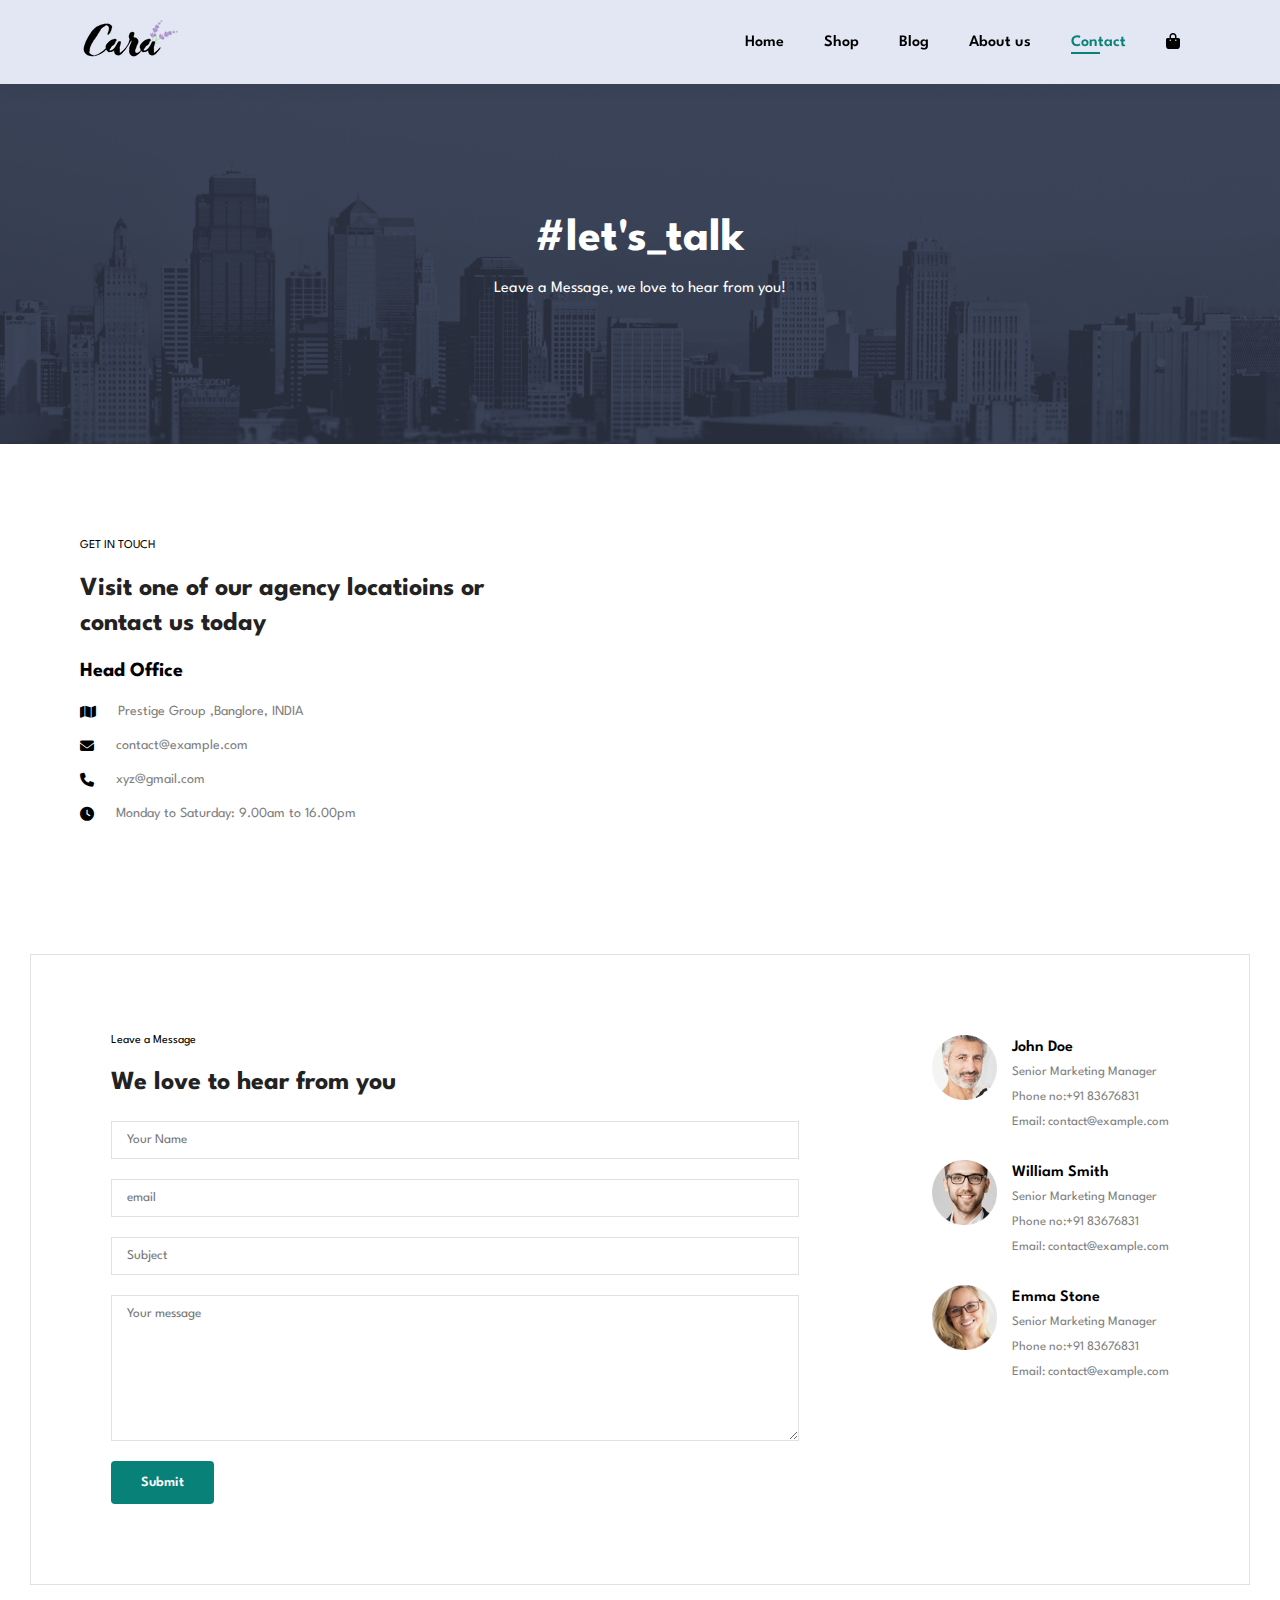
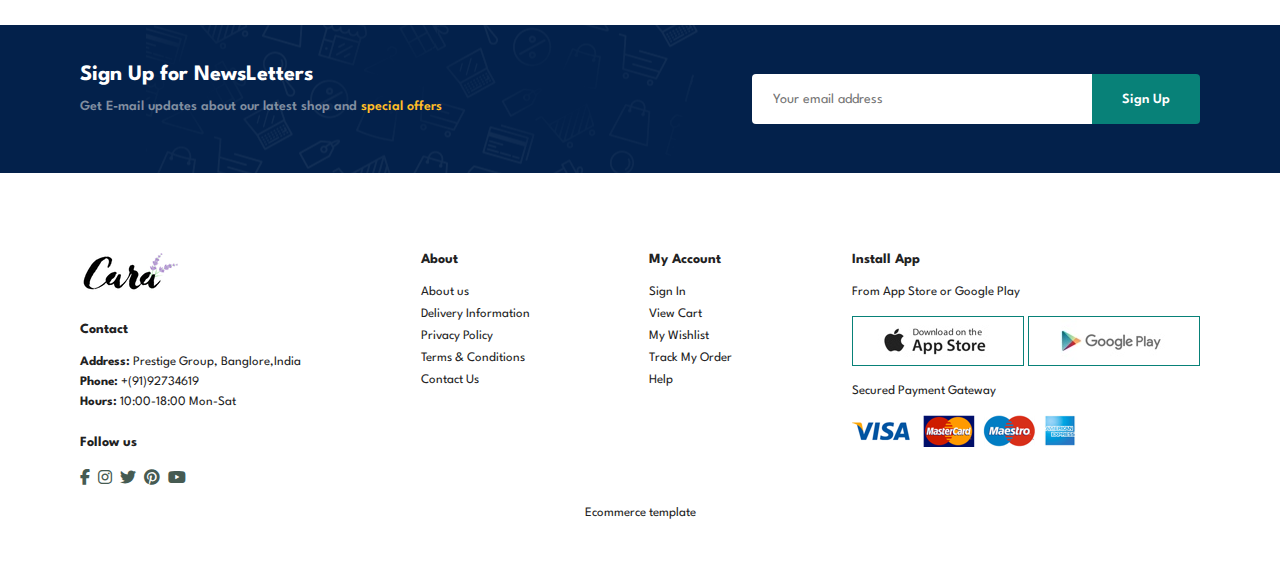
<file: contact.html>
<!DOCTYPE html>
<html lang="en">
<head>
    <meta charset="UTF-8">
    <meta name="viewport" content="width=device-width, initial-scale=1.0">
    <link rel="stylesheet" href="style.css">
    <link rel="stylesheet" href="https://cdnjs.cloudflare.com/ajax/libs/font-awesome/6.4.2/css/all.min.css" />
    <title>Document</title>
</head>
<body>

    <!--Navbar section-->
    <section id="header">
        <a href="#"><img src="img/logo.png" class="logo"></a>
        <div>
            <ul id="navbar">
                <li><a href="index.html">Home</a></li>
                <li><a href="shop.html">Shop</a></li>
                <li><a href="blog.html">Blog</a></li>
                <li><a href="about.html">About us</a></li>
                <li><a class="active" href="contact.html">Contact</a></li>
                <li id="lg-bag"><a href="cart.html"><i class="fa fa-shopping-bag"></i></a></li>
                <a href="#" id="close"><i class="fa fa-times"></i></a>
            </ul>
        </div>
        <div id="mobile">
            <a href=""><i class="fa fa-shopping-bag"></i></a>
            <i id="bar" class="fas fa-outdent"></i>
        </div>
    </section>

    <!--Hero section-->
    <section id="contact-header">
        <h2>#let's_talk</h2>
        <p>Leave a Message, we love to hear from you!</p>
    </section>

    <!--Details and map section-->
    <section id="contact-details" class="section-p1">
        <div class="details">
            <span>GET IN TOUCH</span>
            <h2>Visit one of our agency locatioins or contact us today</h2>
            <h3>Head Office</h3>
            <div>
                <li>
                    <i class="fa fa-map"></i>
                    <p>Prestige Group ,Banglore, INDIA</p>
                </li>
                <li>
                    <i class="fa fa-envelope"></i>
                    <p>contact@example.com</p>
                </li>
                <li>
                    <i class="fa fa-phone"></i>
                    <p>xyz@gmail.com</p>
                </li>
                <li>
                    <i class="fa fa-clock"></i>
                    <p>Monday to Saturday: 9.00am to 16.00pm</p>
                </li>
            </div>
        </div>

        <div class="map">
            <iframe src="https://www.google.com/maps/embed?pb=!1m18!1m12!1m3!1d248827.2237504666!2d77.29428269453122!3d12.976625000000007!2m3!1f0!2f0!3f0!3m2!1i1024!2i768!4f13.1!3m3!1m2!1s0x3bae167b02b51fb9%3A0xf32d83459a38bdfa!2sPrestige%20Estates%20Projects%20Ltd.!5e0!3m2!1sen!2sin!4v1692433064159!5m2!1sen!2sin" width="600" height="450" style="border:0;" allowfullscreen="" loading="lazy" referrerpolicy="no-referrer-when-downgrade"></iframe>
        </div>
    </section>

    <!--Contact us form-->
    <section id="form-details">
        <form action="">
            <span>Leave a Message</span>
            <h2>We love to hear from you</h2>
            <input type="text" placeholder="Your Name">
            <input type="text" placeholder="email">
            <input type="text" placeholder="Subject">
            <textarea name="" id="" cols="30" rows="10" placeholder="Your message"></textarea>
            <button class="normal">Submit</button>
        </form>

        <div class="people">
            <div >
                <img src="img/people/1.png" alt="">
                <p><span>John Doe</span> Senior Marketing Manager <br>Phone no:+91 83676831 <br>Email: contact@example.com</p>
            </div>
            <div >
                <img src="img/people/2.png" alt="">
                <p><span>William Smith</span> Senior Marketing Manager <br>Phone no:+91 83676831 <br>Email: contact@example.com</p>
            </div>
            <div >
                <img src="img/people/3.png" alt="">
                <p><span>Emma Stone</span> Senior Marketing Manager <br>Phone no:+91 83676831 <br>Email: contact@example.com</p>
            </div>
        </div>
    </section>

    <!--Newsletter section-->
    <section id="newsletter" class="section-p1 section-m1">
        <div class="newstext">
            <h4>Sign Up for NewsLetters</h4>
            <p>Get E-mail updates about our latest shop and <span>special offers</span></p>
        </div>
        <div class="form">
            <input type="text" name="" id="" placeholder="Your email address">
            <button class="normal">Sign Up</button>
        </div>
    </section>

    <!--Footer section-->
    <footer class="section-p1">
        <div class="col">
            <img class="logo" src="img/logo.png">
            <h4>Contact</h4>
            <p><strong>Address:</strong> Prestige Group, Banglore,India</p>
            <p><strong>Phone:</strong> +(91)92734619</p>
            <p><strong>Hours:</strong> 10:00-18:00 Mon-Sat</p>
            <div class="follow">
                <h4>Follow us</h4>
                <div class="icons">
                    <i class="fab fa-facebook-f"></i>
                    <i class="fab fa-instagram"></i>
                    <i class="fab fa-twitter"></i>
                    <i class="fab fa-pinterest"></i>
                    <i class="fab fa-youtube"></i>
                </div>
            </div>
        </div>
        <div class="col">
            <h4>About</h4>
            <a href="#">About us</a>
            <a href="#">Delivery Information</a>
            <a href="#">Privacy Policy</a>
            <a href="#">Terms & Conditions</a>
            <a href="#">Contact Us</a>
        </div>
        <div class="col">
            <h4>My Account</h4>
            <a href="#">Sign In</a>
            <a href="#">View Cart</a>
            <a href="#">My Wishlist</a>
            <a href="#">Track My Order</a>
            <a href="#">Help</a>
        </div>
        <div class="col install">
            <h4>Install App</h4>
            <p>From App Store or Google Play</p>
            <div class="row">
                <img src="img/pay/app.jpg" alt="">
                <img src="img/pay/play.jpg" alt="">
            </div>
            <p>Secured Payment Gateway</p>
            <img src="img/pay/pay.png" alt="">
        </div>
        <div class="copyright">
            <p>Ecommerce template</p>
        </div>
    </footer>

    <script src="index.js"></script> 
</body>
</html>
</file>
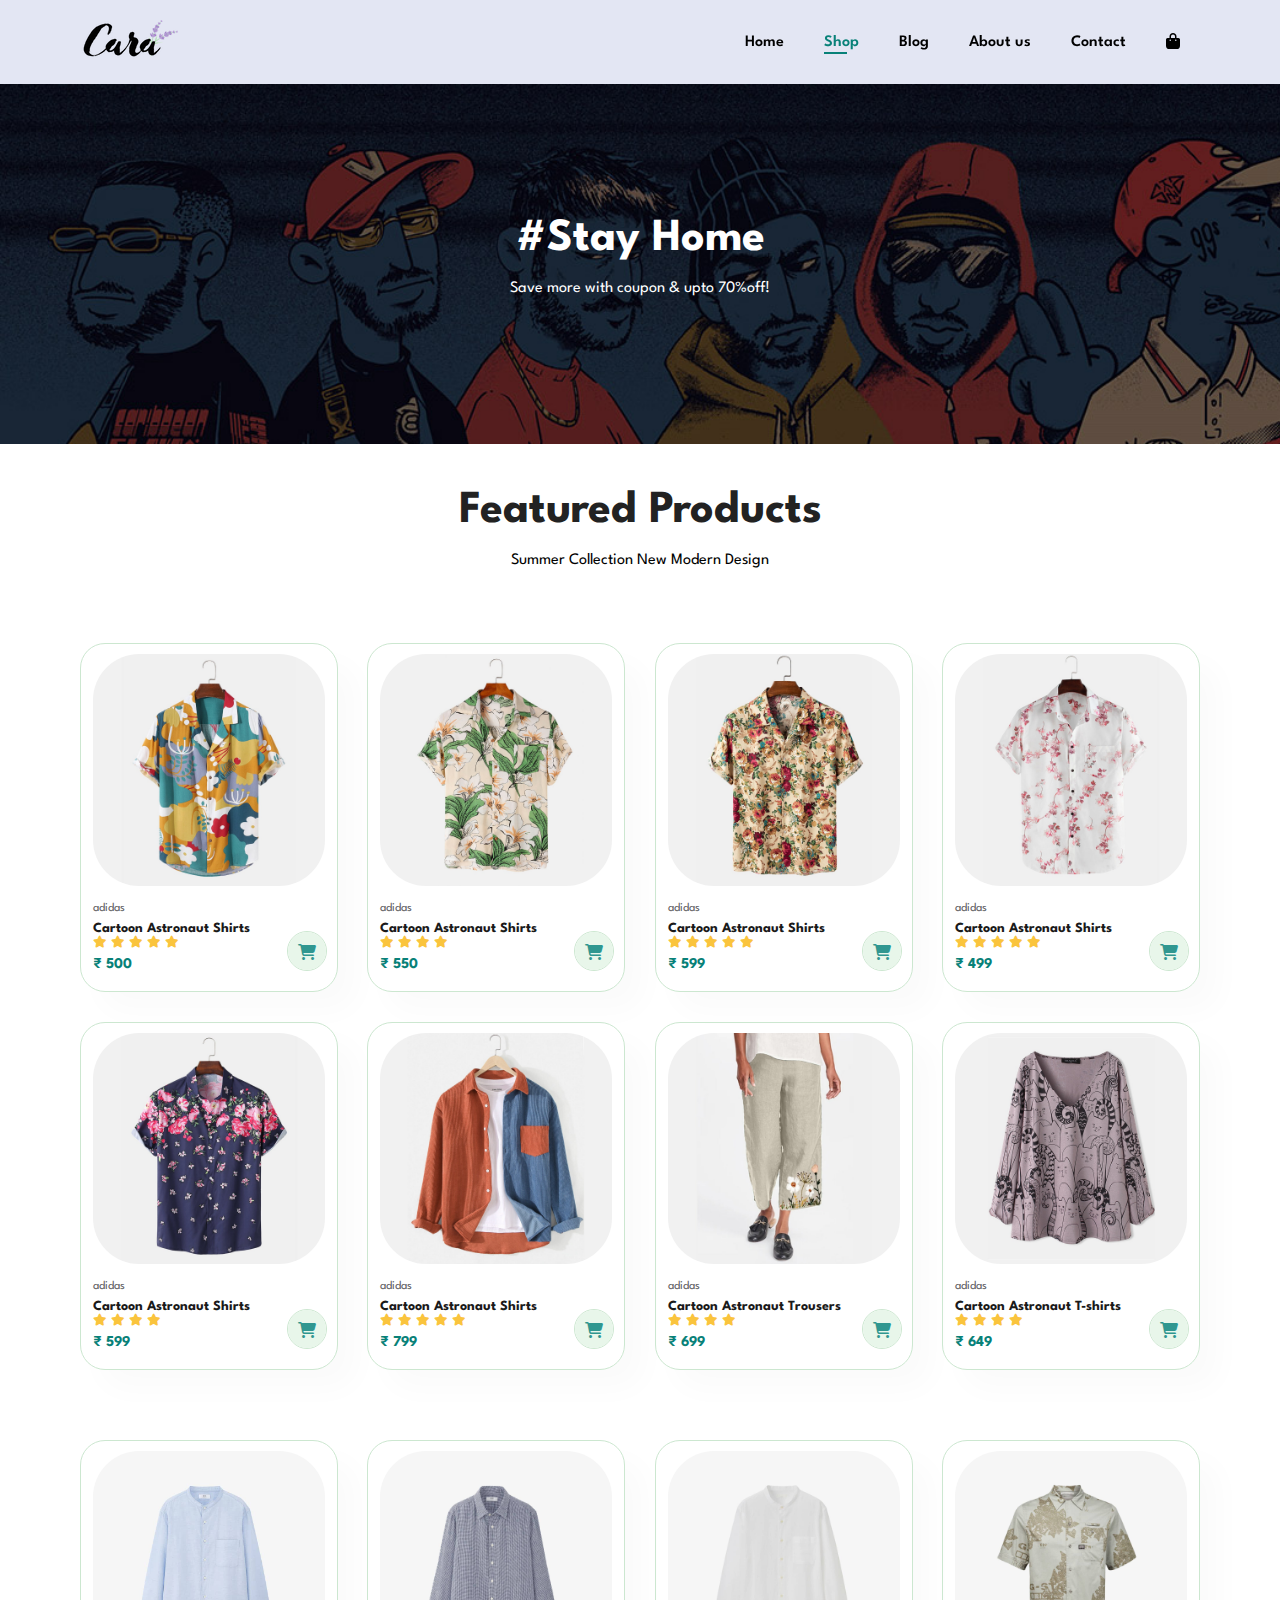
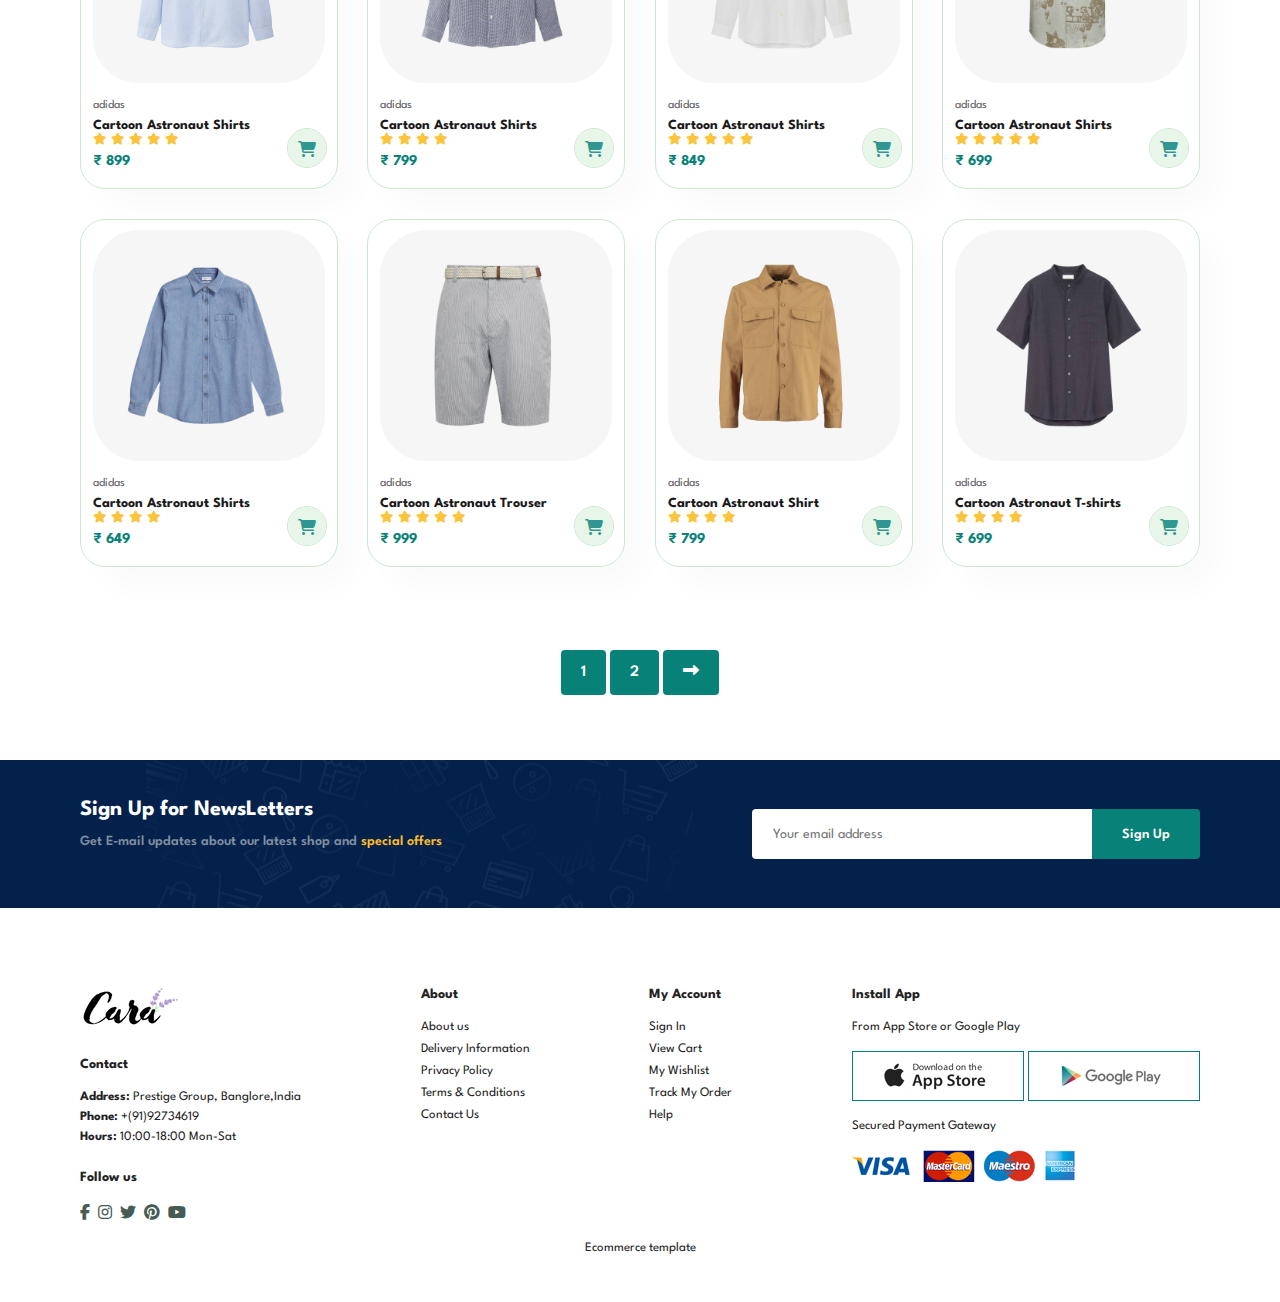
<file: shop.html>
<!DOCTYPE html>
<html lang="en">
<head>
    <meta charset="UTF-8">
    <meta name="viewport" content="width=device-width, initial-scale=1.0">
    <link rel="stylesheet" href="style.css">
    <link rel="stylesheet" href="https://cdnjs.cloudflare.com/ajax/libs/font-awesome/6.4.2/css/all.min.css" />
    <title>Document</title>
</head>
<body>

    <!--Navbar section-->

    <section id="header">
        <a href="#"><img src="img/logo.png" class="logo"></a>
        <div>
            <ul id="navbar">
                <li><a  href="index.html">Home</a></li>
                <li><a class="active" href="shop.html">Shop</a></li>
                <li><a href="blog.html">Blog</a></li>
                <li><a href="about.html">About us</a></li>
                <li><a href="contact.html">Contact</a></li>
                <li id="lg-bag"><a href="cart.html"><i class="fa fa-shopping-bag"></i></a></li>
                <a href="#" id="close"><i class="fa fa-times"></i></a>
            </ul>
        </div>
        <div id="mobile">
            <a href=""><i class="fa fa-shopping-bag"></i></a>
            <i id="bar" class="fas fa-outdent"></i>
        </div>
    </section>

    <!--Hero section-->
    <section id="page-header">
        <h2>#Stay Home</h2>
        <p>Save more with coupon & upto 70%off!</p>
    </section>

    <!--Products section-->
    <section id="product1" class="section-p1">
        <h2>Featured Products</h2>
        <p>Summer Collection New Modern Design</p>
        <div class="pro-container">
            <div class="pro" onclick="window.location.href=`sproduct.html`;">
                <img src="img/products/f1.jpg">
                <div class="des">
                    <span>adidas</span>
                    <h5>Cartoon Astronaut Shirts</h5>
                    <div class="star">
                        <i class="fas fa-star"></i>
                        <i class="fas fa-star"></i>
                        <i class="fas fa-star"></i>
                        <i class="fas fa-star"></i>
                        <i class="fas fa-star"></i>
                    </div>
                    <h4> &#8377; 500</h4>
                </div>
                <a href="#"><i class="fa fa-shopping-cart" id="cart"></i></a>
            </div>
            <div class="pro">
                <img src="img/products/f2.jpg" onclick="window.location.href=`sproduct.html`;">
                <div class="des">
                    <span>adidas</span>
                    <h5>Cartoon Astronaut Shirts</h5>
                    <div class="star">
                        <i class="fas fa-star"></i>
                        <i class="fas fa-star"></i>
                        <i class="fas fa-star"></i>
                        <i class="fas fa-star"></i>
                    </div>
                    <h4> &#8377; 550</h4>
                </div>
                <a href="#"><i class="fa fa-shopping-cart" id="cart"></i></a>
            </div>
            <div class="pro">
                <img src="img/products/f3.jpg" onclick="window.location.href=`sproduct.html`;">
                <div class="des">
                    <span>adidas</span>
                    <h5>Cartoon Astronaut Shirts</h5>
                    <div class="star">
                        <i class="fas fa-star"></i>
                        <i class="fas fa-star"></i>
                        <i class="fas fa-star"></i>
                        <i class="fas fa-star"></i>
                        <i class="fas fa-star"></i>
                    </div>
                    <h4> &#8377; 599</h4>
                </div>
                <a href="#"><i class="fa fa-shopping-cart" id="cart"></i></a>
            </div>
            <div class="pro">
                <img src="img/products/f4.jpg" onclick="window.location.href=`sproduct.html`;">
                <div class="des">
                    <span>adidas</span>
                    <h5>Cartoon Astronaut Shirts</h5>
                    <div class="star">
                        <i class="fas fa-star"></i>
                        <i class="fas fa-star"></i>
                        <i class="fas fa-star"></i>
                        <i class="fas fa-star"></i>
                        <i class="fas fa-star"></i>
                    </div>
                    <h4> &#8377; 499</h4>
                </div>
                <a href="#"><i class="fa fa-shopping-cart" id="cart"></i></a>
            </div>
            <div class="pro">
                <img src="img/products/f5.jpg" onclick="window.location.href=`sproduct.html`;">
                <div class="des">
                    <span>adidas</span>
                    <h5>Cartoon Astronaut Shirts</h5>
                    <div class="star">
                        <i class="fas fa-star"></i>
                        <i class="fas fa-star"></i>
                        <i class="fas fa-star"></i>
                        <i class="fas fa-star"></i>
                    </div>
                    <h4> &#8377; 599</h4>
                </div>
                <a href="#"><i class="fa fa-shopping-cart" id="cart"></i></a>
            </div>
            <div class="pro">
                <img src="img/products/f6.jpg" onclick="window.location.href=`sproduct.html`;">
                <div class="des">
                    <span>adidas</span>
                    <h5>Cartoon Astronaut Shirts</h5>
                    <div class="star">
                        <i class="fas fa-star"></i>
                        <i class="fas fa-star"></i>
                        <i class="fas fa-star"></i>
                        <i class="fas fa-star"></i>
                        <i class="fas fa-star"></i>
                    </div>
                    <h4> &#8377; 799</h4>
                </div>
                <a href="#"><i class="fa fa-shopping-cart" id="cart"></i></a>
            </div>
            <div class="pro">
                <img src="img/products/f7.jpg" onclick="window.location.href=`sproduct.html`;">
                <div class="des">
                    <span>adidas</span>
                    <h5>Cartoon Astronaut Trousers</h5>
                    <div class="star">
                        <i class="fas fa-star"></i>
                        <i class="fas fa-star"></i>
                        <i class="fas fa-star"></i>
                        <i class="fas fa-star"></i>
                    </div>
                    <h4> &#8377; 699</h4>
                </div>
                <a href="#"><i class="fa fa-shopping-cart" id="cart"></i></a>
            </div>
            <div class="pro">
                <img src="img/products/f8.jpg" onclick="window.location.href=`sproduct.html`;">
                <div class="des">
                    <span>adidas</span>
                    <h5>Cartoon Astronaut T-shirts</h5>
                    <div class="star">
                        <i class="fas fa-star"></i>
                        <i class="fas fa-star"></i>
                        <i class="fas fa-star"></i>
                        <i class="fas fa-star"></i>
                    </div>
                    <h4> &#8377; 649</h4>
                </div>
                <a href="#"><i class="fa fa-shopping-cart" id="cart"></i></a>
            </div>
        <div class="pro-container">
            <div class="pro">
                <img src="img/products/n1.jpg" onclick="window.location.href=`sproduct.html`;">
                <div class="des">
                    <span>adidas</span>
                    <h5>Cartoon Astronaut Shirts</h5>
                    <div class="star">
                        <i class="fas fa-star"></i>
                        <i class="fas fa-star"></i>
                        <i class="fas fa-star"></i>
                        <i class="fas fa-star"></i>
                        <i class="fas fa-star"></i>
                    </div>
                    <h4> &#8377; 899</h4>
                </div>
                <a href="#"><i class="fa fa-shopping-cart" id="cart"></i></a>
            </div>
            <div class="pro">
                <img src="img/products/n2.jpg" onclick="window.location.href=`sproduct.html`;">
                <div class="des">
                    <span>adidas</span>
                    <h5>Cartoon Astronaut Shirts</h5>
                    <div class="star">
                        <i class="fas fa-star"></i>
                        <i class="fas fa-star"></i>
                        <i class="fas fa-star"></i>
                        <i class="fas fa-star"></i>
                    </div>
                    <h4> &#8377; 799</h4>
                </div>
                <a href="#"><i class="fa fa-shopping-cart" id="cart"></i></a>
            </div>
            <div class="pro">
                <img src="img/products/n3.jpg" onclick="window.location.href=`sproduct.html`;">
                <div class="des">
                    <span>adidas</span>
                    <h5>Cartoon Astronaut Shirts</h5>
                    <div class="star">
                        <i class="fas fa-star"></i>
                        <i class="fas fa-star"></i>
                        <i class="fas fa-star"></i>
                        <i class="fas fa-star"></i>
                        <i class="fas fa-star"></i>
                    </div>
                    <h4> &#8377; 849</h4>
                </div>
                <a href="#"><i class="fa fa-shopping-cart" id="cart"></i></a>
            </div>
            <div class="pro">
                <img src="img/products/n4.jpg" onclick="window.location.href=`sproduct.html`;">
                <div class="des">
                    <span>adidas</span>
                    <h5>Cartoon Astronaut Shirts</h5>
                    <div class="star">
                        <i class="fas fa-star"></i>
                        <i class="fas fa-star"></i>
                        <i class="fas fa-star"></i>
                        <i class="fas fa-star"></i>
                        <i class="fas fa-star"></i>
                    </div>
                    <h4> &#8377; 699</h4>
                </div>
                <a href="#"><i class="fa fa-shopping-cart" id="cart"></i></a>
            </div>
            <div class="pro">
                <img src="img/products/n5.jpg" onclick="window.location.href=`sproduct.html`;">
                <div class="des">
                    <span>adidas</span>
                    <h5>Cartoon Astronaut Shirts</h5>
                    <div class="star">
                        <i class="fas fa-star"></i>
                        <i class="fas fa-star"></i>
                        <i class="fas fa-star"></i>
                        <i class="fas fa-star"></i>
                    </div>
                    <h4> &#8377; 649</h4>
                </div>
                <a href="#"><i class="fa fa-shopping-cart" id="cart"></i></a>
            </div>
            <div class="pro">
                <img src="img/products/n6.jpg" onclick="window.location.href=`sproduct.html`;">
                <div class="des">
                    <span>adidas</span>
                    <h5>Cartoon Astronaut Trouser</h5>
                    <div class="star">
                        <i class="fas fa-star"></i>
                        <i class="fas fa-star"></i>
                        <i class="fas fa-star"></i>
                        <i class="fas fa-star"></i>
                        <i class="fas fa-star"></i>
                    </div>
                    <h4> &#8377; 999</h4>
                </div>
                <a href="#"><i class="fa fa-shopping-cart" id="cart"></i></a>
            </div>
            <div class="pro">
                <img src="img/products/n7.jpg" onclick="window.location.href=`sproduct.html`;">
                <div class="des">
                    <span>adidas</span>
                    <h5>Cartoon Astronaut Shirt</h5>
                    <div class="star">
                        <i class="fas fa-star"></i>
                        <i class="fas fa-star"></i>
                        <i class="fas fa-star"></i>
                        <i class="fas fa-star"></i>
                    </div>
                    <h4> &#8377; 799</h4>
                </div>
                <a href="#"><i class="fa fa-shopping-cart" id="cart"></i></a>
            </div>
            <div class="pro">
                <img src="img/products/n8.jpg" onclick="window.location.href=`sproduct.html`;">
                <div class="des">
                    <span>adidas</span>
                    <h5>Cartoon Astronaut T-shirts</h5>
                    <div class="star">
                        <i class="fas fa-star"></i>
                        <i class="fas fa-star"></i>
                        <i class="fas fa-star"></i>
                        <i class="fas fa-star"></i>
                    </div>
                    <h4> &#8377; 699</h4>
                </div>
                <a href="#"><i class="fa fa-shopping-cart" id="cart"></i></a>
            </div>
            
        </div>
    </section>

    <!--Pagination section-->
    <section id="pagination" class="section-p1">
        <a href="#">1</a>
        <a href="#">2</a>
        <a href="#"><i class="fa fa-long-arrow-alt-right"></i></a>
    </section>

    <!--Newsletter section-->
    <section id="newsletter" class="section-p1 section-m1">
        <div class="newstext">
            <h4>Sign Up for NewsLetters</h4>
            <p>Get E-mail updates about our latest shop and <span>special offers</span></p>
        </div>
        <div class="form">
            <input type="text" name="" id="" placeholder="Your email address">
            <button class="normal">Sign Up</button>
        </div>
    </section>

    <!--Footer section-->
    <footer class="section-p1">
        <div class="col">
            <img class="logo" src="img/logo.png">
            <h4>Contact</h4>
            <p><strong>Address:</strong> Prestige Group, Banglore,India</p>
            <p><strong>Phone:</strong> +(91)92734619</p>
            <p><strong>Hours:</strong> 10:00-18:00 Mon-Sat</p>
            <div class="follow">
                <h4>Follow us</h4>
                <div class="icons">
                    <i class="fab fa-facebook-f"></i>
                    <i class="fab fa-instagram"></i>
                    <i class="fab fa-twitter"></i>
                    <i class="fab fa-pinterest"></i>
                    <i class="fab fa-youtube"></i>
                </div>
            </div>
        </div>
        <div class="col">
            <h4>About</h4>
            <a href="#">About us</a>
            <a href="#">Delivery Information</a>
            <a href="#">Privacy Policy</a>
            <a href="#">Terms & Conditions</a>
            <a href="#">Contact Us</a>
        </div>
        <div class="col">
            <h4>My Account</h4>
            <a href="#">Sign In</a>
            <a href="#">View Cart</a>
            <a href="#">My Wishlist</a>
            <a href="#">Track My Order</a>
            <a href="#">Help</a>
        </div>
        <div class="col install">
            <h4>Install App</h4>
            <p>From App Store or Google Play</p>
            <div class="row">
                <img src="img/pay/app.jpg" alt="">
                <img src="img/pay/play.jpg" alt="">
            </div>
            <p>Secured Payment Gateway</p>
            <img src="img/pay/pay.png" alt="">
        </div>
        <div class="copyright">
            <p>Ecommerce template</p>
        </div>
    </footer>

    <script src="index.js"></script> 
</body>
</html>
</file>
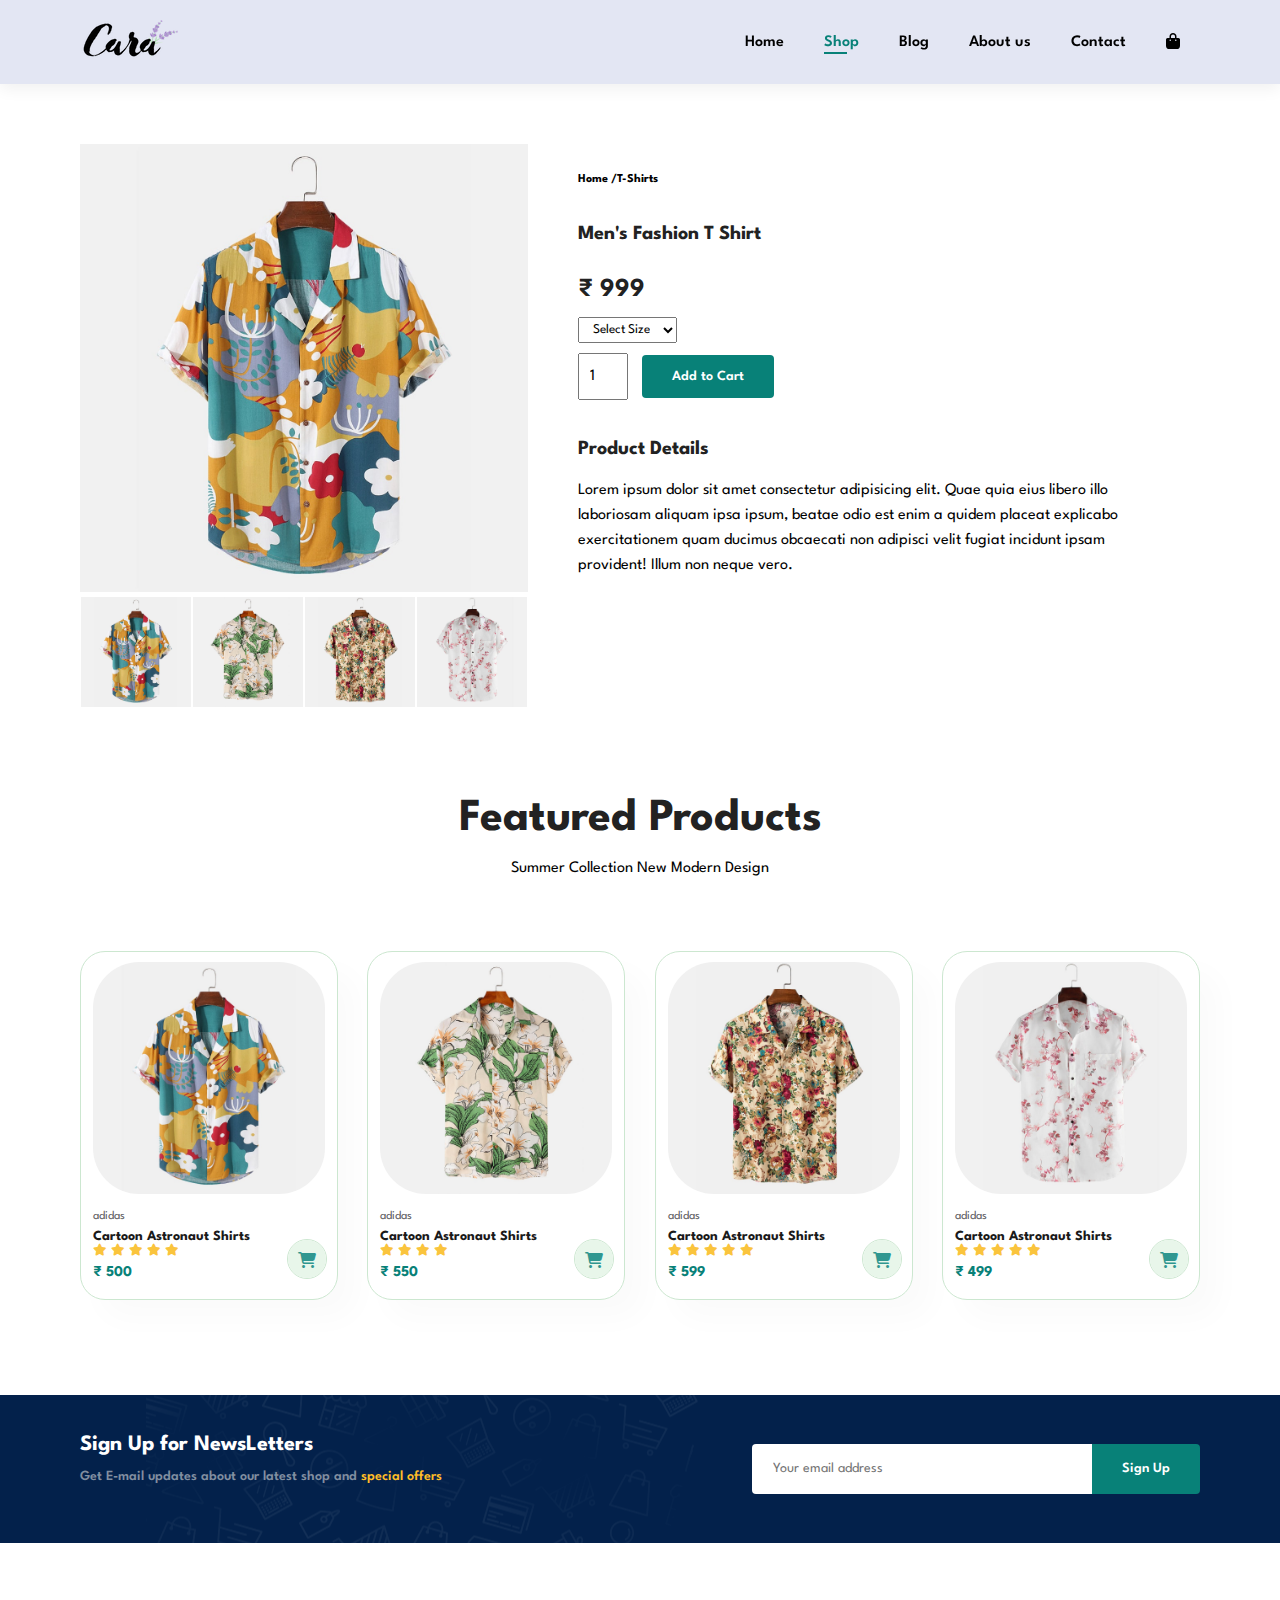
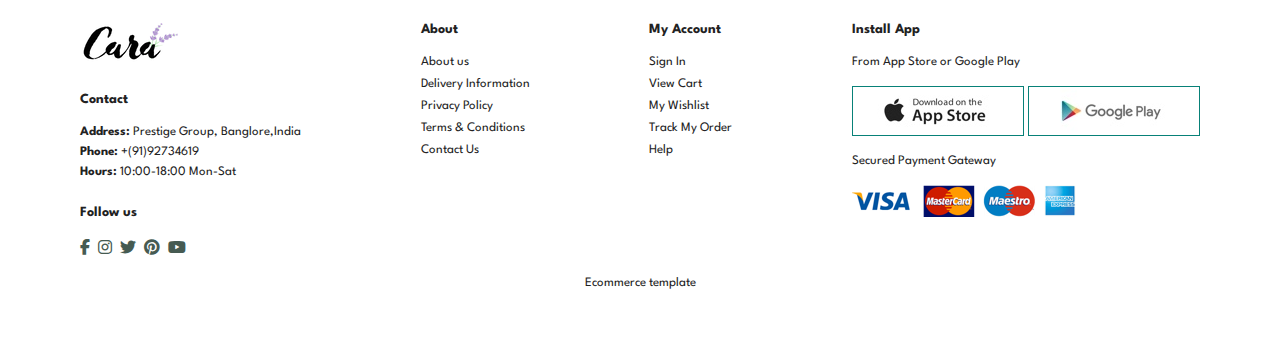
<file: sproduct.html>
<!DOCTYPE html>
<html lang="en">
<head>
    <meta charset="UTF-8">
    <meta name="viewport" content="width=device-width, initial-scale=1.0">
    <link rel="stylesheet" href="style.css">
    <link rel="stylesheet" href="https://cdnjs.cloudflare.com/ajax/libs/font-awesome/6.4.2/css/all.min.css" />
    <title>Document</title>
</head>
<body>

    <!--Navbar section-->

    <section id="header">
        <a href="#"><img src="img/logo.png" class="logo"></a>
        <div>
            <ul id="navbar">
                <li><a  href="index.html">Home</a></li>
                <li><a class="active" href="shop.html">Shop</a></li>
                <li><a href="blog.html">Blog</a></li>
                <li><a href="about.html">About us</a></li>
                <li><a href="contact.html">Contact</a></li>
                <li id="lg-bag"><a href="cart.html"><i class="fa fa-shopping-bag"></i></a></li>
                <a href="#" id="close"><i class="fa fa-times"></i></a>
            </ul>
        </div>
        <div id="mobile">
            <a href=""><i class="fa fa-shopping-bag"></i></a>
            <i id="bar" class="fas fa-outdent"></i>
        </div>
    </section>

    <section class="section-p1" id="prodetails">
        <div class="single-pro-image">
            <img src="img/products/f1.jpg" width="100%"id="MainImg" alt="">
            <div class="small-img-group">
                <div class="small-img-col">
                    <img src="img/products/f1.jpg" width="100%" class="small-img" alt="">
                </div>
                <div class="small-img-col">
                    <img src="img/products/f2.jpg" width="100%" class="small-img" alt="">
                </div>
                <div class="small-img-col">
                    <img src="img/products/f3.jpg" width="100%" class="small-img" alt="">
                </div>
                <div class="small-img-col">
                    <img src="img/products/f4.jpg" width="100%" class="small-img" alt="">
                </div>
            </div>
        </div>

        <div class="single-pro-details">
            <h6>Home /T-Shirts</h6>
            <h4>Men's Fashion T Shirt</h4>
            <h2> &#8377; 999
            </h2>
            <select>
                <option>Select Size</option>
                <option>XXL</option>
                <option>XL</option>
                <option>M</option>
                <option>S</option>
                <option>XS</option>
            </select>
            <input type="number" value="1">
            <button class="normal">Add to Cart</button>
            <h4>Product Details</h4>
            <span>Lorem ipsum dolor sit amet consectetur adipisicing elit. Quae quia eius libero illo laboriosam aliquam ipsa ipsum, beatae odio est enim a quidem placeat explicabo exercitationem quam ducimus obcaecati non adipisci velit fugiat incidunt ipsam provident! Illum non neque vero.</span>
        </div>
    </section>

    <section id="product1" class="section-p1">
        <h2>Featured Products</h2>
        <p>Summer Collection New Modern Design</p>
        <div class="pro-container">
            <div class="pro">
                <img src="img/products/f1.jpg">
                <div class="des">
                    <span>adidas</span>
                    <h5>Cartoon Astronaut Shirts</h5>
                    <div class="star">
                        <i class="fas fa-star"></i>
                        <i class="fas fa-star"></i>
                        <i class="fas fa-star"></i>
                        <i class="fas fa-star"></i>
                        <i class="fas fa-star"></i>
                    </div>
                    <h4> &#8377; 500</h4>
                </div>
                <a href="#"><i class="fa fa-shopping-cart" id="cart"></i></a>
            </div>
            <div class="pro">
                <img src="img/products/f2.jpg">
                <div class="des">
                    <span>adidas</span>
                    <h5>Cartoon Astronaut Shirts</h5>
                    <div class="star">
                        <i class="fas fa-star"></i>
                        <i class="fas fa-star"></i>
                        <i class="fas fa-star"></i>
                        <i class="fas fa-star"></i>
                    </div>
                    <h4> &#8377; 550</h4>
                </div>
                <a href="#"><i class="fa fa-shopping-cart" id="cart"></i></a>
            </div>
            <div class="pro">
                <img src="img/products/f3.jpg">
                <div class="des">
                    <span>adidas</span>
                    <h5>Cartoon Astronaut Shirts</h5>
                    <div class="star">
                        <i class="fas fa-star"></i>
                        <i class="fas fa-star"></i>
                        <i class="fas fa-star"></i>
                        <i class="fas fa-star"></i>
                        <i class="fas fa-star"></i>
                    </div>
                    <h4> &#8377; 599</h4>
                </div>
                <a href="#"><i class="fa fa-shopping-cart" id="cart"></i></a>
            </div>
            <div class="pro">
                <img src="img/products/f4.jpg">
                <div class="des">
                    <span>adidas</span>
                    <h5>Cartoon Astronaut Shirts</h5>
                    <div class="star">
                        <i class="fas fa-star"></i>
                        <i class="fas fa-star"></i>
                        <i class="fas fa-star"></i>
                        <i class="fas fa-star"></i>
                        <i class="fas fa-star"></i>
                    </div>
                    <h4> &#8377; 499</h4>
                </div>
                <a href="#"><i class="fa fa-shopping-cart" id="cart"></i></a>
            </div>   
        </div>
    </section>

    <!--Newsletter section-->
    <section id="newsletter" class="section-p1 section-m1">
        <div class="newstext">
            <h4>Sign Up for NewsLetters</h4>
            <p>Get E-mail updates about our latest shop and <span>special offers</span></p>
        </div>
        <div class="form">
            <input type="text" name="" id="" placeholder="Your email address">
            <button class="normal">Sign Up</button>
        </div>
    </section>

    <!--Footer section-->
    <footer class="section-p1">
        <div class="col">
            <img class="logo" src="img/logo.png">
            <h4>Contact</h4>
            <p><strong>Address:</strong> Prestige Group, Banglore,India</p>
            <p><strong>Phone:</strong> +(91)92734619</p>
            <p><strong>Hours:</strong> 10:00-18:00 Mon-Sat</p>
            <div class="follow">
                <h4>Follow us</h4>
                <div class="icons">
                    <i class="fab fa-facebook-f"></i>
                    <i class="fab fa-instagram"></i>
                    <i class="fab fa-twitter"></i>
                    <i class="fab fa-pinterest"></i>
                    <i class="fab fa-youtube"></i>
                </div>
            </div>
        </div>
        <div class="col">
            <h4>About</h4>
            <a href="#">About us</a>
            <a href="#">Delivery Information</a>
            <a href="#">Privacy Policy</a>
            <a href="#">Terms & Conditions</a>
            <a href="#">Contact Us</a>
        </div>
        <div class="col">
            <h4>My Account</h4>
            <a href="#">Sign In</a>
            <a href="#">View Cart</a>
            <a href="#">My Wishlist</a>
            <a href="#">Track My Order</a>
            <a href="#">Help</a>
        </div>
        <div class="col install">
            <h4>Install App</h4>
            <p>From App Store or Google Play</p>
            <div class="row">
                <img src="img/pay/app.jpg" alt="">
                <img src="img/pay/play.jpg" alt="">
            </div>
            <p>Secured Payment Gateway</p>
            <img src="img/pay/pay.png" alt="">
        </div>
        <div class="copyright">
            <p>Ecommerce template</p>
        </div>
    </footer>

    <script src="index.js"></script>

</body>
</html>
</file>
<file: style.css>
@import url("https://fonts.googleapis.com/css2?family=Spartan:wght@100;200;300;400;500;600;700;800;900&display=swap");


* {
    margin: 0;
    padding: 0;
    box-sizing: border-box;
    font-family: "Spartan", sans-serif;
  }
  
  html {
    scroll-behavior: smooth;
  }
  
  /* Global Styles */
  
  h1 {
    font-size: 50px;
    line-height: 64px;
    color: #222;
  }
  
  h2 {
    font-size: 46px;
    line-height: 54px;
    color: #222;
  }
  
  h4 {
    font-size: 20px;
    color: #222;
  }
  
  h6 {
    font-weight: 700;
    font-size: 12px;
  }
  
  p {
    font-size: 16px;
    color: #4e665c;
    margin: 15px 0 20px 0;
  }
  
  .section-p1 {
    padding: 40px 80px;
  }
  
  .section-m1 {
    margin: 40px 0;
  }
  
  body {
    width: 100%;
  }

  button.normal{
    font-size: 14px;
    font-weight: 600;
    padding: 15px 30px;
    color: black;
    background-color: white;
    border-radius: 4px;
    cursor: pointer;
    border: none;
    outline: none;
    transition: 0.2s;
  }

  button.white{
    font-size: 13px;
    font-weight: 600;
    padding: 11px 18px;
    color: #fff;
    background-color: transparent;
    cursor: pointer;
    border: 1px solid #fff;
    outline: none;
    transition: 0.2s;
  }


  /*Header start*/
  #header{
    display: flex;
    align-items: center;
    justify-content:space-between;
    padding: 20px 80px;
    background: #E3E6F3;
    box-shadow: 0 5px 15px rgba(0,0,0,0.06);
    z-index: 999;
    position: sticky;
    top: 0;
    left: 0;
  }

  #navbar{
    display: flex;
    align-items: center;
  }

  #mobile{
    display: none;
    align-items: center;
  }

  #close{
    display: none;
  }

  #navbar li{
    list-style: none;
    padding:0 20px;
    position: relative;
  }

  #navbar li a{
    text-decoration: none;
    color: black;
    font-size: 16px;
    font-weight: 600;
    transition: 0.3s ease-in-out;
  }

  #navbar li a:hover{
    color: #088178;
  }

  #navbar li a:hover,#navbar li a.active{
    color: #088178;
  }

  #navbar li a.active::after,#navbar li a:hover::after{
    content: '';
    width: 30%;
    height: 2px;
    background-color: #088178;
    position: absolute;
    bottom: -4px;
    left: 20px;
  }

  /*home page*/
  #hero{
    background-image: url(img/hero4.png);
    height: 90vh;
    width: 100%;
    background-size: cover;
    background-position: top 25% right 0%;
    display: flex;
    flex-direction: column;
    padding: 0 80px;
    align-items: flex-start;
    justify-content: center;
  }

  #hero h4{
    padding-bottom: 15px;
  }

  #hero h1{
    color: #088178;
  }


  #hero button{
    background: url(img/button.png);
    background-color: transparent;
    color: #088178;
    border: 0;
    padding: 14px 80px 14px 65px;
    background-repeat: no-repeat;
    cursor: pointer;
    font-weight: 700;
    font-size: 15px;
  }

  /*Feature section*/
  #feature{
    display: flex;
    align-items: center;
    justify-content: space-between;
    flex-wrap: wrap;
  }
  #feature .fe-box{
    width: 180px;
    text-align: center;
    padding: 25px 15px;
    box-shadow: 20px 20px 34px rgba(0,0,0,0.03);
    border: 1px solid #cce7d0;
    border-radius: 4px;
    margin: 15px 0;
  }

  #feature .fe-box:hover{
    box-shadow: 10px 10px 54px rgba(70,62,221,0.1);
  }

  #feature .fe-box img{
    width: 100%;
    margin-bottom: 10px;
  }

  #feature .fe-box h6{
    display: inline-block;
    padding: 9px 8px 6px 8px;
    line-height: 1;
    border-radius: 4px;
    color: #088178;
    background-color: #fddde4;
  }

  #feature .fe-box:nth-child(2) h6{
    background-color: #cdebbc;
  }

  #feature .fe-box:nth-child(3) h6{
    background-color: #d1e8f2;
  }

  #feature .fe-box:nth-child(4) h6{
    background-color: #cdd4f8;
  }

  #feature .fe-box:nth-child(5) h6{
    background-color: #f6dbf6;
  }
  #feature .fe-box:nth-child(6) h6{
    background-color: #fff2e5;
  }

  /*Products*/
  #product1{
    text-align: center;
  }

  #product1 p{
    color: black;
  }

  #product1 .pro-container{
    display: flex;
    justify-content: space-between;
    padding-top: 40px;
    flex-wrap: wrap;
  }

  #product1 .pro{
    width: 23%;
    min-width: 250px;
    padding: 10px 12px;
    border: 1px solid #cce7d0;
    border-radius: 25px;
    cursor: pointer;
    box-shadow: 20px 20px 30px rgba(0,0,0,0.02);
    transition: 0.2s ease;
    margin: 15px 0;
    position: relative;
  }

  #product1 .pro img{
    width: 100%;
    border-radius: 20%;
  }

  #product1 .pro:hover{
    box-shadow: 20px 20px 30px rgba(0,0,0,0.06);
  }

  #product1 .pro .des{
    text-align: start;
    padding: 10px 0;
  }

  #product1 .pro .des span{
    color: #606063;
    font-size: 12px;
  }

  #product1 .pro .des h5{
    padding-top: 7px;
    color: #1a1a1a;
    font-size: 14px;
  }

  #product1 .pro .des i{
    font-size: 12px;
    color: rgb(250, 196, 61);
  }

  #product1 .pro .des h4{
    padding-top: 7px;
    font-size: 15px;
    font-weight: 700;
    color: #088178;
  }

  #product1 .pro #cart{
    width: 40px;
    height: 40px;
    line-height: 40px;
    border-radius: 50px;
    background-color: #e8f6ea;
    color: #309790;
    border: 1px solid #cce7d0;
    position: absolute;
    bottom: 20px;
    right: 10px;
  }

/*banner*/
#banner{
    display: flex;
    flex-direction: column;
    justify-content: center;
    align-items: center;
    text-align: center;
    background-image: url("img/banner/b2.jpg");
    width: 100%;
    height: 40vh;
    background-size: cover;
    background-position: center;
}

#banner h4{
    color: white;
    font-size: 16px;
}

#banner h2{
    color: white;
    font-size: 30px;
    padding: 10px 0;
}

#banner h2 span{
    color: #fb4444;
}

#banner button:hover{
    background-color: #088178;
    color: white;
}

#sm-banner{
  display: flex;
  justify-content: space-around;
  flex-wrap: wrap;
}

#sm-banner .banner-box{
    display: flex;
    flex-direction: column;
    justify-content: center;
    align-items: flex-start;
    background-image: url("img/banner/b17.jpg");
    min-width: 580px;
    height: 50vh;
    background-size: cover;
    background-position: center;
    padding: 30px;
}

#sm-banner .banner-box2{
    background-image: url("img/banner/b10.jpg");
}

#sm-banner h4{
    color: white;
    font-size: 20px;
    font-weight: 300;
}

#sm-banner h2{
    color: white;
    font-size: 28px;
    font-weight: 800;
}

#sm-banner span{
    color: white;
    font-size: 14px;
    font-weight: 500;
    padding: 15px;
}

#sm-banner .banner-box:hover button{
    background: #088178;
    border: 1px solid #088178;
}

#banner3{
    display: flex;
    justify-content: space-between;
    flex-wrap: wrap;
    padding: 0 110px;
}

#banner3 .banner-box{
    display: flex;
    flex-direction: column;
    justify-content: center;
    align-items: flex-start;
    background-image: url("img/banner/b4.jpg");
    min-width: 30%;
    height: 30vh;
    background-size: cover;
    background-position: center;
    padding: 20px;
    margin-bottom: 20px;
}

#banner3 .banner-box2{
    background-image: url("img/banner/b7.jpg");
}

#banner3 .banner-box3{
    background-image: url("img/banner/b18.jpg");
}


#banner3 h2{
    color: white;
    font-weight: 900;
    font-size: 22px;
}

#banner3 h3{
    color: #ec544e;
    font-weight: 800;
    font-size: 15px;
}

#newsletter{
  display: flex;
  justify-content: space-between;
  flex-wrap: wrap;
  align-items: center;
  background-image: url(img/banner/b14.png);
  background-repeat: no-repeat;
  background-position: 20% 30%;
  background-color: #03214b;
}

#newsletter .form{
  display: flex;
  width: 40%;
}

#newsletter h4{
  font-size: 22px;
  font-weight: 700;
  color: white;
}

#newsletter p{
  font-size: 14px;
  color: #818ea0;
  font-weight: 600;
}

#newsletter p span{
  color: #ffbd27;
}

#newsletter input{
  height: 3.125rem;
  padding: 0 1.25rem;
  font-size: 14px;
  width: 100%;
  border: 1px solid transparent;
  border-radius: 4px;
  outline: none;
  border-top-right-radius: 0;
  border-bottom-right-radius: 0;
}

#newsletter button{
  background-color: #088178;
  color: white;
  white-space: nowrap;
  border-top-left-radius: 0;
  border-bottom-left-radius: 0;
}

footer{
  display: flex;
  flex-wrap: wrap;
  justify-content: space-between;
}

footer .col{
  display: flex;
  flex-direction: column;
  align-items: flex-start;
  margin-bottom: 20px;
}

footer .logo{
  margin-bottom: 30px;
}

footer h4{
  font-size: 14px;
  padding-bottom: 20px;
  columns: black;
}

footer p{
  font-size: 13px;
  margin: 0 0 8px 0;
  color: #222;
}

footer a{
  font-size: 13px;
  text-decoration: none;
  margin-bottom: 10px;
  color: #222;
}

footer .follow{
  margin-top: 20px;
}

footer .follow i{
  color: #465b52;
  padding-right: 4px;
  cursor: pointer;
}

footer .install .row img{
  border: 1px solid #088178 ;
}

footer .install img{
  margin: 10px 0 15px 0;
}

footer .follow i:hover, footer a:hover{
  color: #088178;
}

footer .copyright{
  width: 100%;
  text-align: center;
}


/*Shop Page*/
#page-header{
  background-image: url("img/banner/b1.jpg");
  height: 40vh;
  width: 100%;
  background-size: cover;
  display: flex;
  justify-content: center;
  text-align: center;
  flex-direction: column;
}

#page-header h2,p{
  color: white;
}

#pagination{
  text-align: center;
}

#pagination a{
  text-decoration: none;
  background-color: #088178;
  padding: 15px 20px;
  border-radius: 4px;
  color: #fff;
  font-weight: 600;
}

#pagination a i{
  font-size: 16px;
  font-weight: 600;
}

/*Single Product*/

#prodetails .single-pro-image{
  width: 40%;
  margin-right: 50px;
}

.small-img-group{
  display: flex;
  justify-content: space-between;
}

.small-img-col{
  margin: 1px;
  /* flex-basis: 24%; */
  cursor: pointer;
}

#prodetails{
  display: flex;
  margin-top: 20px;
}

#prodetails .single-pro-details{
  width: 50%;
  padding-top: 30px;
}

#prodetails .single-pro-details h4{
  padding: 40px 0 20px 0;
}

#prodetails .single-pro-details h2{
  font-size: 26px;
}

#prodetails .single-pro-details select{
  display: block;
  padding: 5px 10px;
  margin-bottom: 10px;
}

#prodetails .single-pro-details input{
  width: 50px;
  height: 47px;
  padding-left: 10px;
  font-size: 16px;
  margin-right: 10px;
}

#prodetails .single-pro-details button{
  background-color: #088178;
  color: white;
}

#prodetails .single-pro-details input:focus{
  outline: none;
}

#prodetails .single-pro-details span{
  line-height: 25px;
}


/*Blog page*/

#blog-header{
  background-image: url("img/banner/b19.jpg");
  height: 40vh;
  width: 100%;
  background-size: cover;
  display: flex;
  justify-content: center;
  text-align: center;
  flex-direction: column;
}

#blog-header h2{
  color: white;
}

#blog{
  padding: 150px 150px 0 150px;
}

#blog .blog-box{
  display: flex;
  align-items: center;
  width: 100%;
  position: relative;
  padding-bottom: 90px;
}

#blog .blog-img{
  width: 50%;
  margin-right: 40px;
}

#blog img{
  width: 100%;
  height: 300px;
  object-fit: cover;
}

#blog .blog-details{
  width: 50%;
}

#blog .blog-details p{
  color: #19a59c;
}

#blog .blog-box h1{
  position: absolute;
  top: -40px;
  left: 0;
  font-size: 70px;
  font-weight: 700;
  color: #c9cbce;
  z-index: -1;
}

#blog .blog-details a{
  text-decoration: none;
  font-size: 14px;
  color: black;
  font-weight: 700;
  position: relative;
  transition: 0.3s;
}

#blog .blog-details a::after{
  content: "";
  width: 50px;
  height: 1px;
  background-color: black;
  position: absolute;
  top: 4px;
  right: -60px;
}

#blog .blog-details a:hover{
  color: #088178;
}

#blog .blog-details a:hover::after{
  background-color: #088178;
}


/*About page*/

#about-header{
  height: 40vh;
  width: 100%;
  background-size: cover;
  display: flex;
  justify-content: center;
  text-align: center;
  flex-direction: column;
  background-image: url(img/about/banner.png);
}

#about-header h2{
  color: white;
}

#about-head{
  display: flex;
  align-items: center;
}

#about-head div{
  padding-left: 40px;
}

#about-head p{
  color: black;
}

#about-head img{
  width: 50%;
  height: auto;
}

#about-app{
  text-align: center;
}

#about-app .video{
  width: 70%;
  height: 100%;
  margin: 30px auto 0 auto;
}

#about-app .video video{
  width: 100%;
  height: 100%;
  border-radius: 20px;
}


/*contact page*/
#contact-header{
  background-image: url(img/about/banner.png);
  height: 40vh;
  width: 100%;
  background-size: cover;
  display: flex;
  justify-content: center;
  text-align: center;
  flex-direction: column;
}

#contact-header h2{
  color: white;
}

#contact-details{
  display: flex;
  align-items: center;
  justify-content: space-between;
}

#contact-details .details{
  width: 40%;
}

#contact-details .details span{
  font-size: 12px;
}

#contact-details .details h2{
  font-size: 26px;
  line-height: 35px;
  padding: 20px 0;
}

#contact-details .details h3{
  font-size: 20px;
  padding-bottom: 15px;
}

#contact-details .details li{
  list-style: none;
  display: flex;
  padding: 10px 0;
}

#contact-details .details li i{
  font-size: 14px;
  padding-right: 22px;
}

#contact-details .details li p{
  color: gray;
  font-size: 14px;
  margin: 0;
}

#contact-details .map{
  width: 55%;
  height: 400px;
}

#contact-details .map iframe{
  width: 100%;
  height: 100%;
}

#form-details{
  display: flex;
  justify-content: space-between;
  margin: 30px;
  padding: 80px;
  border: 1px solid #e1e1e1;
}

#form-details form{
  width: 65%;
  display: flex;
  flex-direction: column;
  align-items: flex-start;
}

#form-details form span{
  font-size: 12px;
}

#form-details form h2{
  font-size: 26px;
  line-height: 35px;
  padding: 20px 0;
}

#form-details form input,
#form-details form textarea{
  width: 100%;
  padding: 12px 15px;
  outline: none;
  margin-bottom: 20px;
  border: 1px solid #e1e1e1;
}

#form-details form button{
  background-color: #088178;
  color: white;
}

#form-details .people div{
  padding-bottom: 25px;
  display: flex;
  align-items: flex-start;
}

#form-details .people div img{
  width: 65px;
  height: 65px;
  object-fit: cover;
  margin-right: 15px;
}

#form-details .people div p{
  color:gray;
  margin: 0;
  font-size: 13px;
  line-height: 25px;
}

#form-details .people div p span{
  display: block;
  font-size: 16px;
  font-weight: 600;
  color: black;
}

/*cart pagee*/
#cart{
  overflow-x: auto;
}

#cart table{
  width: 100%;
  border-collapse: collapse;
  table-layout: fixed;
  white-space: nowrap;
}

#cart table img{
  width: 70px;
}

#cart table td:nth-child(1){
  width: 100px;
  text-align: center;
}

#cart table td:nth-child(2){
  width: 150px;
  text-align: center;
}

#cart table td:nth-child(3){
  width: 250px;
  text-align: center;
}

#cart table td:nth-child(4){
  width: 150px;
  text-align: center;
}

#cart table td:nth-child(5){
  width: 150px;
  text-align: center;
}

#cart table td:nth-child(6){
  width: 150px;
  text-align: center;
}

#cart table td:nth-child(5) input{
  width: 70px;
  padding: 10px 5px 10px 15px;
}

#cart table thead{
  border: 1px solid #e2e9e1;
  border-left: none;
  border-right: none;
}

#cart table thead td{
  font-weight: 700;
  font-size: 13px;
  padding: 18px 0;
}

#cart table tbody tr td{
  padding-top: 15px;
}

#cart table tbody td{
  font-size: 13px;
}

#cart-add{
  display: flex;
  flex-wrap: wrap;
  justify-content: space-between;
}

#coupon{
  width: 50%;
  margin-bottom: 30px;
}

#coupon h3{
  padding-bottom: 15px;
}

#coupon input{
  padding: 10px 20px;
  outline: none;
  width: 60%;
  margin-right: 10px;
  border: 1px solid #e2e9e1;
}

#coupon button{
  background-color: #088178;
  color: white;
  padding: 12px 20px;
}

#subtotal{
  width: 50%;
  margin-bottom: 30px;
  border: 1px solid #e2e9e1;
  padding: 30px;
}

#subtotal table{
  border-collapse: collapse;
  width: 100%;
  margin-bottom: 20px;
}

#subtotal table td{
  width: 50%;
  border: 1px solid #e2e9e1;
  padding: 10px;
  font-size: 13px;
}

#subtotal h3{
  padding-bottom: 15px;
}

#subtotal button{
  background-color: #088178;
  color: white;
  padding: 12px 20px;
}




@media (max-width:799px){
  .section-p1{
    padding: 40px 40px;
  }

  #navbar{
    display: flex;
    flex-direction: column;
    align-items: flex-start;
    justify-content: flex-start;
    position: fixed;
    top: 0;
    right: -300px;
    height: 100vh;
    width: 300px;
    background-color: #E3E6F3;
    box-shadow: 0 40px 60px rgba(0,0,0,0.01);
    padding:80px 0 0 10px ;
    transition: 0.3s ease;
  }

  #navbar.active{
    right: 0px;
  }
  #navbar li{
    margin-bottom:35px;
  }

  #mobile{
    display: flex;
    align-items: center;
  }

  #mobile i{
    color: #1a1a1a;
    font-size: 24px;
    padding-left: 20px;
  }

  #close{
    display: initial;
    position: absolute;
    top: 30px;
    left: 30px;
    color: #222;
    font-size: 24px;
  }

  #lg-bag{
    display: none;
  }

  #hero{
    height: 70vh;
    padding: 0 80px;
    background-position: top 30% right 20%;
  }

  #feature{
    justify-content: center;
  }

  #feature .fe-box {
    margin: 15px;
  }

  #product1 .pro-container{
    justify-content: center;
  }

  #product1 .pro{
    margin: 15px;
  }

  #banner{
    height: 30vh;
  }

  #sm-banner .banner-box{
    height: 45vh;
    min-width: 100%;
  }

  #banner3{
    padding: 0 40px;
  }

  #banner3 .banner-box {
    min-width: 28%;
  }

  #newsletter  .form{
    width: 70%;    
  }

  /*contact page*/
  #form-details{
    padding: 40px;
  }

  #form-details form{
    width: 50%;
  }


}

@media (max-width:477px){
  .section-p1{
    padding: 20px;
  }

  #header{
    padding: 10px 30px;
  }

  h2{
    font-size: 32px;
  }

  h1{
    font-size: 38px;
  }

  #hero{
    padding: 0 20px;
    background-position: 55%;
  }

  #feature .fe-box{
    width: 155px;
    margin: 0 0 15px 0;
  }

  #feature{
    justify-content: space-between;
  }

  #product1 .pro{
    width: 100%;
  }

  #banner{
    height: 40vh;
  }

  #sm-banner .banner-box{
    height: 40vh;
  }

  #sm-banner .banner-box2{
    margin-top: 20px;
  }

  #banner3{
    padding: 0 20px;
  }

  #banner3 .banner-box{
    width: 100%;
  }

  #newsletter .form{
    width: 100%;
  }

  #newsletter{
    padding: 40px 20px;
  }

  /*Singla Product*/

  #prodetails{
    display: flex;
    flex-direction: column;
  }
  
  #prodetails .single-pro-image{
    width: 100%;
    margin-right: 0px;
  }

  #prodetails .single-pro-details{
    width: 100%;
  }


  /* Blog page */
  #blog{
    padding: 100px 20px 0 20px;
  }

  #blog .blog-box{
    display: fl;
    flex-direction: column;
    align-items: flex-start;
  }

  #blog .blog-img{
    margin-right: 0;
    width: 100%;
    margin-bottom: 30px;
  }

  #blog .blog-details{
    width: 100%;
  }


  /*About page*/

  #about-head{
    flex-direction: column;
  }

  #about-head img{
    width: 100%;
    margin-bottom: 20px;
  }

  #about-head div{
    padding-left: 0px;
  }

  #about-app .video{
    width: 100%;
  }

  /*contact page*/
  #contact-details{
    flex-direction: column;
  }
  #contact-details .details{
    width: 100%;
    margin-bottom: 30px;
  }

  #contact-details .map{
    width: 100%;
  }

  #form-details{
    margin: 10px;
    padding: 30px 10px;
    flex-wrap: wrap;
  }

  #form-details form{
    width: 100%;
    margin-bottom: 30px;
  }
  
  /*cart page*/
  #cart-add{
    flex-direction: column;
  }

  #coupon{
    width: 100%;
  }

  #subtotal{
    width: 100%;
    padding: 20px;
  }

}
</file>
